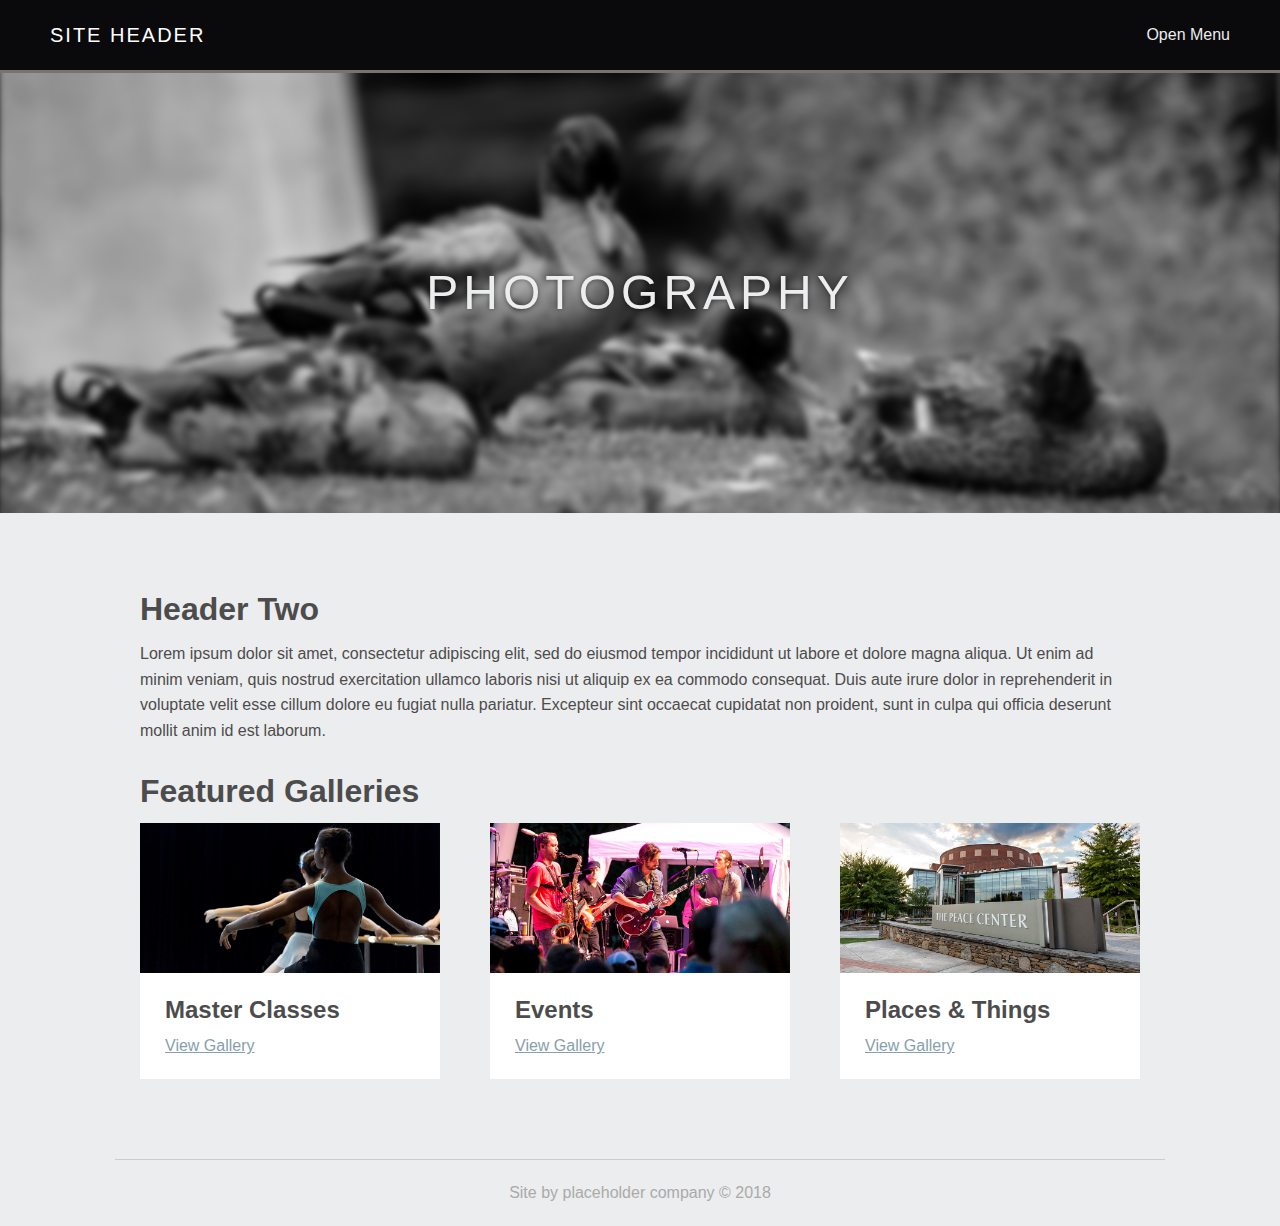
<file: index.html>
<!doctype html>
<html>
<head>
<meta charset="UTF-8">
<title>Concept</title>
	<!-- Global site tag (gtag.js) - Google Analytics -->
	<script async src="https://www.googletagmanager.com/gtag/js?id=UA-111632943-1"></script>
	<script>
	  window.dataLayer = window.dataLayer || [];
	  function gtag(){dataLayer.push(arguments);}
	  gtag('js', new Date());

	  gtag('config', 'UA-111632943-1');
	</script>
	<!-- Global site tag (gtag.js) - Google Analytics -->
	<script async src="https://www.googletagmanager.com/gtag/js?id=UA-111632943-1"></script>
	<script>
	  window.dataLayer = window.dataLayer || [];
	  function gtag(){dataLayer.push(arguments);}
	  gtag('js', new Date());

	  gtag('config', 'UA-111632943-1');
	</script>
	<meta name="viewport" content="width=device-width, initial-scale=1.0">
	<meta name="robots" content="noindex, nofollow">
	<link href="resources/style/style.css" type="text/css" rel="stylesheet">
	<link href="resources/style/unite-gallery.css" type="text/css" rel="stylesheet">
	<!--<link href="resources/sss/sss.css" type="text/css" rel="stylesheet">-->
	<script src ="resources/js/jquery-11.0.min.js"></script>
	<script src ="resources/js/unitegallery.js"></script>
	<script src ="resources/js/ug-theme-tiles.js"></script>
	<script src ="resources/sss/sss.js"></script>
	<script src ="resources/js/jquery.ready.js"></script>
</head>

<body>
	<header>
		<div class="flex between middle">
			<h1 class="title">Site Header</h1>
			<a href="#" class="toggle" style="position: relative; z-index: 25;">Open Menu</a>
		</div>
	</header>
	<nav class="mainMenu">
		<ul class="flex rowNoWrap center">
			<li class="top"><a href="index.html">Home</a></li>
			<li class="top"><a href="about.html">About</a></li>
			<li class="top hasSub"><a href="#">Portfolio</a>
				<ul class="subNav">
					<li class="sub"><a href="galleries/photo.html">Photography</a></li>
					<li class="sub"><a href="galleries/design.html">Design</a></li>
					<li class="sub"><a href="galleries/digital.html">Digital</a></li>
				</ul>					
			</li>
			<li class="top"><a href="contact.html">Contact</a></li>
		</ul>
	</nav>
	<div class="galleryHeader flex middle center rowWrap homepageHero" style="background: #000000;">
		<a href="galleries/photo.html" class="flex middle center rowWrap">
			<img alt="nothing" src="resources/images/galleries/nature/3Napping.jpg">
			<h1>Photography</h1>
		</a>
		<a href="galleries/design.html" class="flex middle center rowWrap">
			<img alt="nothing" src="resources/images/galleries/placesthings/pcextday.jpg">
			<h1>Design & Layout</h1>
		</a>
		<a href="galleries/digital.html" class="flex middle center rowWrap">
			<img alt="nothing" src="resources/images/galleries/placesthings/gendayext.jpg">
			<h1>Web & Email</h1>
		</a>
	</div>
	
	<div class="about content maxW" style="margin: 5rem auto 2rem;">
		<h2>Header Two</h2>
		<p>Lorem ipsum dolor sit amet, consectetur adipiscing elit, sed do eiusmod tempor incididunt ut labore et dolore magna aliqua. Ut enim ad minim veniam, quis nostrud exercitation ullamco laboris nisi ut aliquip ex ea commodo consequat. Duis aute irure dolor in reprehenderit in voluptate velit esse cillum dolore eu fugiat nulla pariatur. Excepteur sint occaecat cupidatat non proident, sunt in culpa qui officia deserunt mollit anim id est laborum.</p>
		
		<h2 style="margin: 0 0 1rem;">Featured Galleries</h2>
		<div class="flex between rowWrap maxW">
		<div class="card flex columnNoWrap third">
			<img alt="styleHolder" src="resources/images/galleries/masterclasscard.jpg">
			<div class="cardText">
				<h3>Master Classes</h3>
				<a href="galleries/photo/masterclasses.html">View Gallery</a>
			</div>
		</div>
		<div class="card flex columnNoWrap third">
			<img alt="styleHolder" src="resources/images/galleries/eventscard.jpg">
			<div class="cardText">
				<h3>Events</h3>
				<a href="galleries/photo/events.html">View Gallery</a>
			</div>
		</div>
		<div class="card flex columnNoWrap third">
			<img alt="styleHolder" src="resources/images/galleries/placescard.jpg">
			<div class="cardText">
				<h3>Places & Things</h3>
				<a href="galleries/photo/placesthings.html">View Gallery</a>
			</div>
		</div>
	</div>
		
	</div>
	<footer class="flex center middle maxW">
		<span>Site by placeholder company © 2018</span>
	</footer>
</body>
</html>
</file>
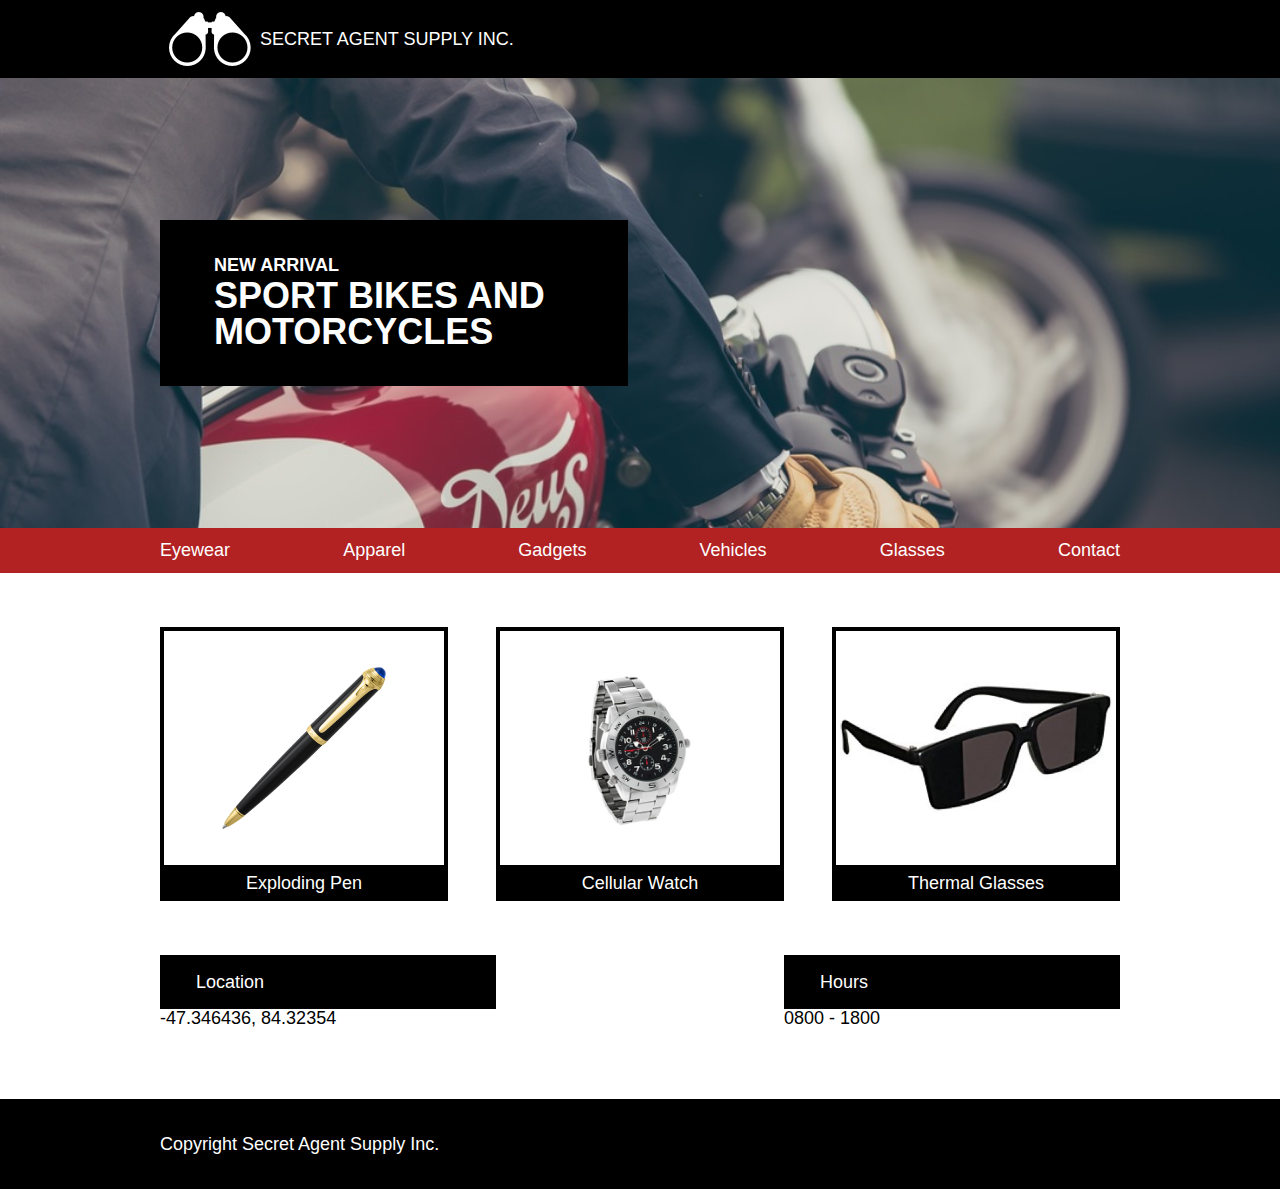
<file: galleries/digital/websites/SecretAgentSupply/index.html>
<!doctype html>
<html>
<head>
<meta charset="UTF-8">
<title>Secret Agent Supply Inc.</title>
<link href="resources/css/reset.css" type="text/css" rel="stylesheet">
<link href="resources/css/style.css" type="text/css" rel="stylesheet">
</head>
<body>
<!--HeaderSection-->
<div class="LogoBanner">
	<div class="Logo Container">
		<img alt="Secret Agent Supply Inc." src="resources/logo.png"><span>Secret Agent Supply Inc.</span>
	</div>
</div>
<div class="Hero">
	<div class="Container">
		 <div class="HeroBlock"><span>New Arrival</span><h2>Sport Bikes and Motorcycles</h2></div>
	</div>
</div>
<div class="Menu">
	<div class="Container">
		<a href="#">Eyewear</a>
		<a href="#">Apparel</a>
		<a href="#">Gadgets</a>
		<a href="#">Vehicles</a>
		<a href="#">Glasses</a>
		<a href="#">Contact</a>
		<a href="#" class="mobilelink">Menu</a>
	</div>
</div>
<!--ContentSection-->
<div class="Main">
	<div class="Container">
		<div class="Item">
			<div class="Image"><img alt="Exploding Pen" src="resources/pen.png"></div>
			<span class="Description">Exploding Pen</span>
		</div>
		<div class="Item">
			<div class="Image"><img alt="Cellular Watch" src="resources/watch.png"></div>
			<span class="Description">Cellular Watch</span>
		</div>
		<div class="Item">
			<div class="Image"><img alt="Thermal Glasses" src="resources/glasses.png"></div>
			<span class="Description">Thermal Glasses</span>
			</div>
		<div class="Info">
			<span class="Description">Location</span>
			<span>-47.346436, 84.32354</span>
		</div>
		<div class="Info">
			<span class="Description">Hours</span>
			<span>0800 - 1800</span>
		</div>
	</div>
</div>
<!--Footer-->
<div class="Footer">
	<div class="copyright Container">
		<span>Copyright Secret Agent Supply Inc.</span>
	</div>
</div>
</body>
</html>
</file>
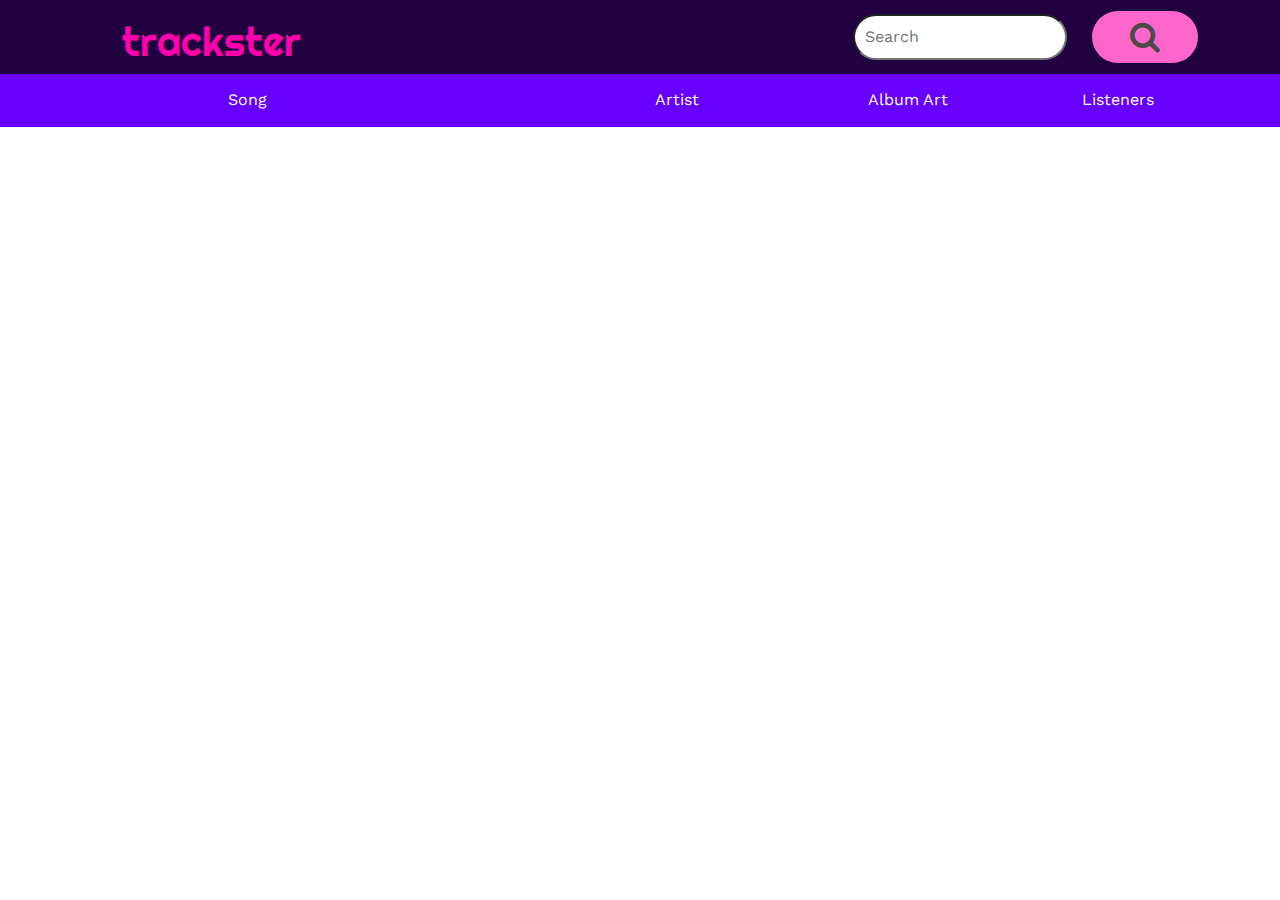
<file: galleries/digital/websites/trackster/index.html>
<!DOCTYPE html>
<html>
<head>
  <title>trackster1</title>
  <link rel="icon" href="favicon.png" type="image/x-icon">
  <link href="https://fonts.googleapis.com/css?family=Work+Sans:400,500,700" rel="stylesheet">
  <link href="https://fonts.googleapis.com/css?family=Righteous" rel="stylesheet">
  <link rel="stylesheet" type="text/css" href="./resources/css/reset.css">
  <link rel="stylesheet" type="text/css" href="https://maxcdn.bootstrapcdn.com/font-awesome/4.7.0/css/font-awesome.min.css">
  <link href="https://maxcdn.bootstrapcdn.com/bootstrap/3.3.7/css/bootstrap.min.css" rel="stylesheet" integrity="sha384-BVYiiSIFeK1dGmJRAkycuHAHRg32OmUcww7on3RYdg4Va+PmSTsz/K68vbdEjh4u" crossorigin="anonymous">
  <link rel="stylesheet" type="text/css" href="./resources/css/style.css">
  <script src="https://code.jquery.com/jquery-3.1.1.min.js"
          integrity="sha256-hVVnYaiADRTO2PzUGmuLJr8BLUSjGIZsDYGmIJLv2b8="
          crossorigin="anonymous"></script>
  <script type="text/javascript" src="./resources/js/trackster.js"></script>
  <script type="text/javascript" src="./resources/js/numeral.js"></script>
  <script type="text/javascript" src="./resources/js/tests.js"></script>
</head>
<body>
	<header>
		<div class="container-fluid">
			<div class="row header">
				<h1 class="col-xs-7 col-xs-offset-1">trackster</h1>
				<input class="col-xs-2" id="search-input" placeholder="Search">
				<i class="fa fa-search fa-2x col-xs-1" id="search-button"></i>
			</div>
			<div class="row attributes">
				<div class="col-xs-4 col-xs-offset-2 attribute">Song</div>
				<div class="col-xs-2 attribute">Artist</div>
				<div class="col-xs-2 attribute">Album Art</div>
				<div class="col-xs-2 attribute">Listeners</div>
			</div>
		</div>
		<div class="container-fluid" id="track-list">
		</div>
	</header>
</body>
</html>
</file>
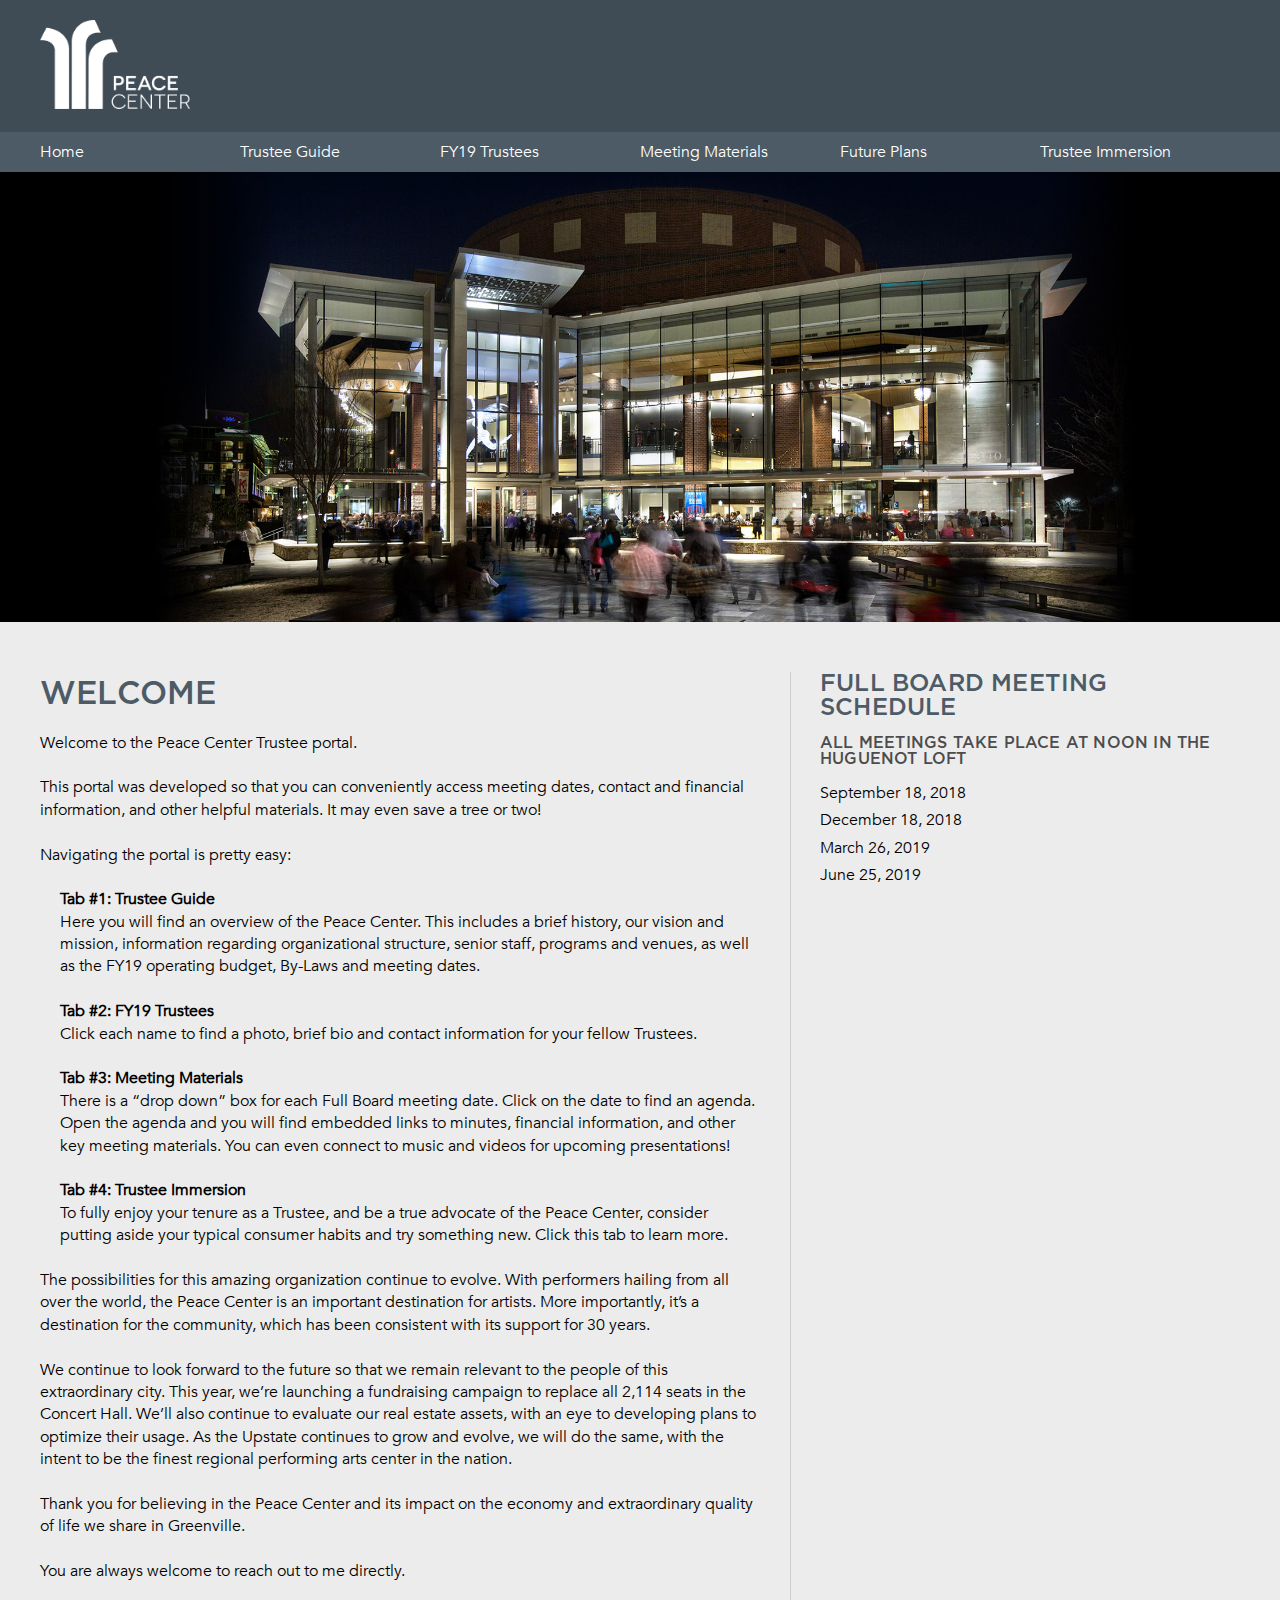
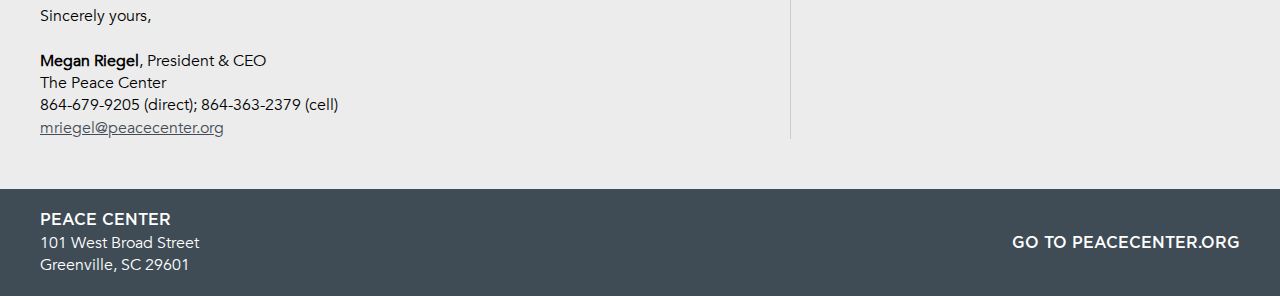
<file: galleries/digital/websites/trustee/index.html>
<!doctype html>
<html>
<head>
<meta charset="UTF-8">
<title>Board Portal</title>
	<meta name="viewport" content="width=device-width, initial-scale=1.0"/>
	<meta name="robots" content="noindex, nofollow"/>
	<link href="resources/images/favicon.png" rel="shortcut icon">
	<link rel="stylesheet" href="resources/css/newstyle.css" type="text/css"/>
	<script src="https://code.jquery.com/jquery-3.2.1.min.js" integrity="sha256-hwg4gsxgFZhOsEEamdOYGBf13FyQuiTwlAQgxVSNgt4=" crossorigin="anonymous"></script>
	<script src="resources/js/ready.js" type="text/javascript"></script>
</head>
<body>
<!--Header-->
	<header>
		<div class="container">
			<a href="https://www.peacecenter.org/"><img class="headerlogo" alt="Peace Center Logo" src="resources/images/pclogo.png"/></a>
		</div>
	</header>
<!--MobileToggle-->
	<div class="mobiletoggle">Menu</div>
<!--Menu-->
	<nav class="menu">
		<div class="container">
			<ul>
				<li class="top child listener"><a href="index.html">Home</a>
					<ul class="dropdown hidden listener">
						<li class="sub"><a href="http://peaceportal.net/executive">Executive Committee</a></li>
						<li class="sub"><a href="http://peaceportal.net/investment">Investment Committee</a></li>
						<li class="sub"><a href="http://peaceportal.net/finance">Finance Committee</a></li>
					</ul>
				</li>
				<li class="top"><a href="guide.html">Trustee Guide</a></li>
				<li class="top"><a href="trustees.html">FY19 Trustees</a></li>
				<li class="top child listener">Meeting Materials
					<ul class="dropdown hidden listener">
						<li class="sub"><a href="sept.html">September 18, 2018</a></li>
						<li class="sub"><a href="dec.html">December 18, 2018</a></li>
						<li class="sub"><a href="mar.html">March 26, 2019</a></li>
						<li class="sub"><a href="june.html">June 25, 2019</a></li>
					</ul>
				</li>
				<li class="top child listener">Future Plans
					<ul class="dropdown hidden listener">
						<li class="sub"><a href="thewyche.html">The Wyche</a></li>
					</ul>
				</li>
				<li class="top child listener">Trustee Immersion
					<ul class="dropdown hidden listener">
						<li class="sub"><a href="https://www.peacecenter.org/giving-support/peacekeepers">Make a Personal Contribution</a></li>
						<li class="sub"><a href="https://tickets.peacecenter.org/Online/article/18-SeatCampaign">Name a Seat in the Concert Hall</a></li>
						<li class="sub"><a href="https://www.peacecenter.org/giving-support/corporatesponsors">Become a Corporate Sponsor</a></li>
						<li class="sub"><a href="https://tickets.peacecenter.org/Online/article/19-BW-Season">2018-2019 Broadway Season</a></li>
						<li class="sub"><a href="https://www.peacecenter.org/events/shows-tickets">Purchase tickets</a></li>
						<li class="sub"><a href="https://tickets.peacecenter.org/Online/article/SingleNight-PeaceTalk">Join us for a Peace Talk</a></li>
						<li class="sub"><a href="https://tickets.peacecenter.org/Online/article/SingleNight-MasterClass">Observe a Master Class</a></li>
						<li class="sub"><a href="https://peacecenter.production.carbonhouse.com/community-engagement/pop">See a school show</a></li>
						<li class="sub"><a href="https://peacecenter.production.carbonhouse.com/community-engagement/peacevoices">Enjoy a Poetic Conversation</a></li>
						<li class="sub"><a href="https://peacecenter.production.carbonhouse.com/community-engagement/peacevoices">Take a poetry writing workshop</a></li>
						<li class="sub"><a href="https://peacecenter.production.carbonhouse.com/host-your-event">Rent a venue for a special party or corporate gathering</a></li>
					</ul>
				</li>
			</ul>
		</div>
	</nav>
<!--Content-->
	<div class="content">
		<div class="fullw">
			<img alt="Peace Center at Night" src="resources/images/boardhero.jpg"/>
		</div>
		<div class="main container">
			<div class="left column" style="line-height: 1.4;">
				<h1>Welcome</h1>
				<p>Welcome to the Peace Center Trustee portal.<br /><br />
 
					This portal was developed so that you can conveniently access meeting dates, contact and financial information, and other helpful materials.  It may even save a tree or two!<br /><br />

					Navigating the portal is pretty easy:<br /><br />

					<div style="margin-left: 20px;"><b>Tab #1:  Trustee Guide</b><br />
					Here you will find an overview of the Peace Center.  This includes a brief history, our vision and mission, information regarding organizational structure, senior staff, programs and venues, as well as the FY19 operating budget, By-Laws and meeting dates.<br /><br />

					<b>Tab #2:  FY19 Trustees</b><br />
					Click each name to find a photo, brief bio and contact information for your fellow Trustees.<br /><br />

					<b>Tab #3:  Meeting Materials</b><br />
					There is a “drop down” box for each Full Board meeting date.  Click on the date to find an agenda.  Open the agenda and you will find embedded links to minutes, financial information, and other key meeting materials.  You can even connect to music and videos for upcoming presentations!<br /><br />

					<b>Tab #4:  Trustee Immersion</b><br />
					To fully enjoy your tenure as a Trustee, and be a true advocate of the Peace Center, consider putting aside your typical consumer habits and try something new.  Click this tab to learn more.<br /><br /></div>


					The possibilities for this amazing organization continue to evolve.  With performers hailing from all over the world, the Peace Center is an important destination for artists.  More importantly, it’s a destination for the community, which has been consistent with its support for 30 years.<br /><br />

					We continue to look forward to the future so that we remain relevant to the people of this extraordinary city.  This year, we’re launching a fundraising campaign to replace all 2,114 seats in the Concert Hall.  We’ll also continue to evaluate our real estate assets, with an eye to developing plans to optimize their usage.  As the Upstate continues to grow and evolve, we will do the same, with the intent to be the finest regional performing arts center in the nation.<br /><br />

					Thank you for believing in the Peace Center and its impact on the economy and extraordinary quality of life we share in Greenville.<br /><br />

					You are always welcome to reach out to me directly.<br /><br />

					Sincerely yours,<br /><br />

					<b>Megan Riegel<span style="font-weight: 400;">, President & CEO</span></b>
					The Peace Center<br />
					864-679-9205 (direct); 864-363-2379 (cell)<br />
					<a href="mailto:mriegel@peacecenter.org">mriegel@peacecenter.org</a></p>
			</div>
			<div class="divider"></div>
			<div class="right column">
				<h2>Full Board Meeting Schedule</h2>
				<h6>All meetings take place at noon in the Huguenot Loft</h6>
				<p class="date">September 18, 2018</p>
				<p class="date">December 18, 2018</p>
				<p class="date">March 26, 2019</p>
				<p class="date">June 25, 2019</p>
			</div>
		</div>
	</div>
<!--Footer-->
	<footer>
		<div class="container">
			<p class="left">
				<span class="venue">Peace Center</span>
				<span class="address">101 West Broad Street<br />
				Greenville, SC 29601</span>
			</p>
			<a class="venue footerlink" href="http://www.peacecenter.org">Go to peacecenter.org</a>
		</div>
	</footer>
</body>
</html>
</file>
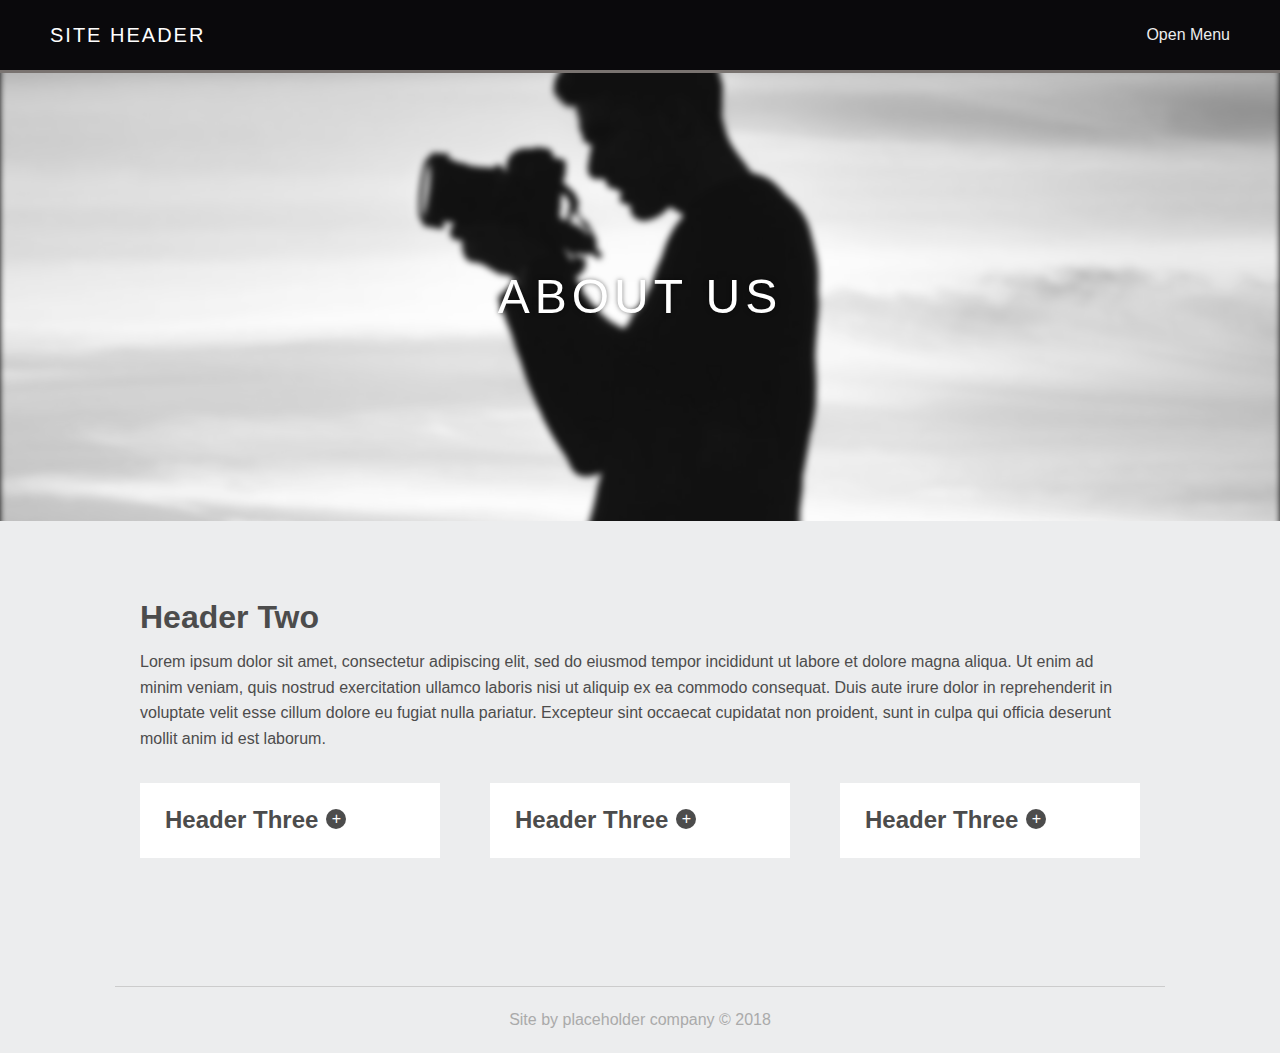
<file: about.html>
<!doctype html>
<html>
<head>
<meta charset="UTF-8">
<title>Concept</title>
	<!-- Global site tag (gtag.js) - Google Analytics -->
	<script async src="https://www.googletagmanager.com/gtag/js?id=UA-111632943-1"></script>
	<script>
	  window.dataLayer = window.dataLayer || [];
	  function gtag(){dataLayer.push(arguments);}
	  gtag('js', new Date());

	  gtag('config', 'UA-111632943-1');
	</script>
	<!-- Global site tag (gtag.js) - Google Analytics -->
	<script async src="https://www.googletagmanager.com/gtag/js?id=UA-111632943-1"></script>
	<script>
	  window.dataLayer = window.dataLayer || [];
	  function gtag(){dataLayer.push(arguments);}
	  gtag('js', new Date());

	  gtag('config', 'UA-111632943-1');
	</script>
	<meta name="viewport" content="width=device-width, initial-scale=1.0">
	<meta name="robots" content="noindex, nofollow">
	<link href="resources/style/style.css" type="text/css" rel="stylesheet">
	<link href="resources/style/unite-gallery.css" type="text/css" rel="stylesheet">
	<script src ="resources/js/jquery-11.0.min.js"></script>
	<script src ="resources/js/unitegallery.js"></script>
	<script src ="resources/js/ug-theme-tiles.js"></script>
	<script src ="resources/js/jquery.ready.js"></script>
</head>

<body>
	<header>
		<div class="flex between middle">
			<h1 class="title">Site Header</h1>
			<a href="#" class="toggle" style="position: relative; z-index: 25;">Open Menu</a>
		</div>
	</header>
	<nav class="mainMenu">
		<ul class="flex rowNoWrap center">
			<li class="top"><a href="index.html">Home</a></li>
			<li class="top"><a href="about.html">About</a></li>
			<li class="top hasSub"><a href="#">Portfolio</a>
				<ul class="subNav">
					<li class="sub"><a href="galleries/photo.html">Photography</a></li>
					<li class="sub"><a href="galleries/design.html">Design</a></li>
					<li class="sub"><a href="galleries/digital.html">Digital</a></li>
				</ul>					
			</li>
			<li class="top"><a href="contact.html">Contact</a></li>
		</ul>
	</nav>
	
	<div class="galleryHeader flex middle center rowWrap" style="background: #000000;">
		<img alt="nothing" src="stock/aboutstock-wide.jpg">
		<h1>About Us</h1><br>
		<!--<h1 class="subTitle">subtitle</h1>-->
	</div>
	
	<div class="about content maxW about">
		<h2>Header Two</h2>
		<p>Lorem ipsum dolor sit amet, consectetur adipiscing elit, sed do eiusmod tempor incididunt ut labore et dolore magna aliqua. Ut enim ad minim veniam, quis nostrud exercitation ullamco laboris nisi ut aliquip ex ea commodo consequat. Duis aute irure dolor in reprehenderit in voluptate velit esse cillum dolore eu fugiat nulla pariatur. Excepteur sint occaecat cupidatat non proident, sunt in culpa qui officia deserunt mollit anim id est laborum.</p>
		
		<div class="flex between rowWrap" style="align-content: flex-start; align-items: flex-start;">
			<div class="card flex columnNoWrap third">
				<div class="cardText cardToggle">
					<h3 style="display: inline-block;">Header Three</h3><span class="expandIcon cardToggle middle center">+</span>
					<p style="display: none;">Lorem ipsum dolor sit amet, consectetur adipiscing elit, sed do eiusmod tempor incididunt ut labore et dolore magna aliqua.</p>
				</div>
			</div>
			<div class="card flex columnNoWrap third">
				<div class="cardText cardToggle">
					<h3 style="display: inline-block;">Header Three</h3><span class="expandIcon cardToggle middle center">+</span>
					<p style="display: none;">Lorem ipsum dolor sit amet, consectetur adipiscing elit, sed do eiusmod tempor incididunt ut labore et dolore magna aliqua.</p>
				</div>
			</div>
			<div class="card flex columnNoWrap third">
				<div class="cardText cardToggle">
					<h3 style="display: inline-block;">Header Three</h3><span class="expandIcon cardToggle middle center">+</span>
					<p style="display: none;">Lorem ipsum dolor sit amet, consectetur adipiscing elit, sed do eiusmod tempor incididunt ut labore et dolore magna aliqua.</p>
				</div>
			</div>
		</div>
		
		
		
	</div>
	<footer class="flex center middle maxW">
		<span>Site by placeholder company © 2018</span>
	</footer>
</body>
</html>
</file>
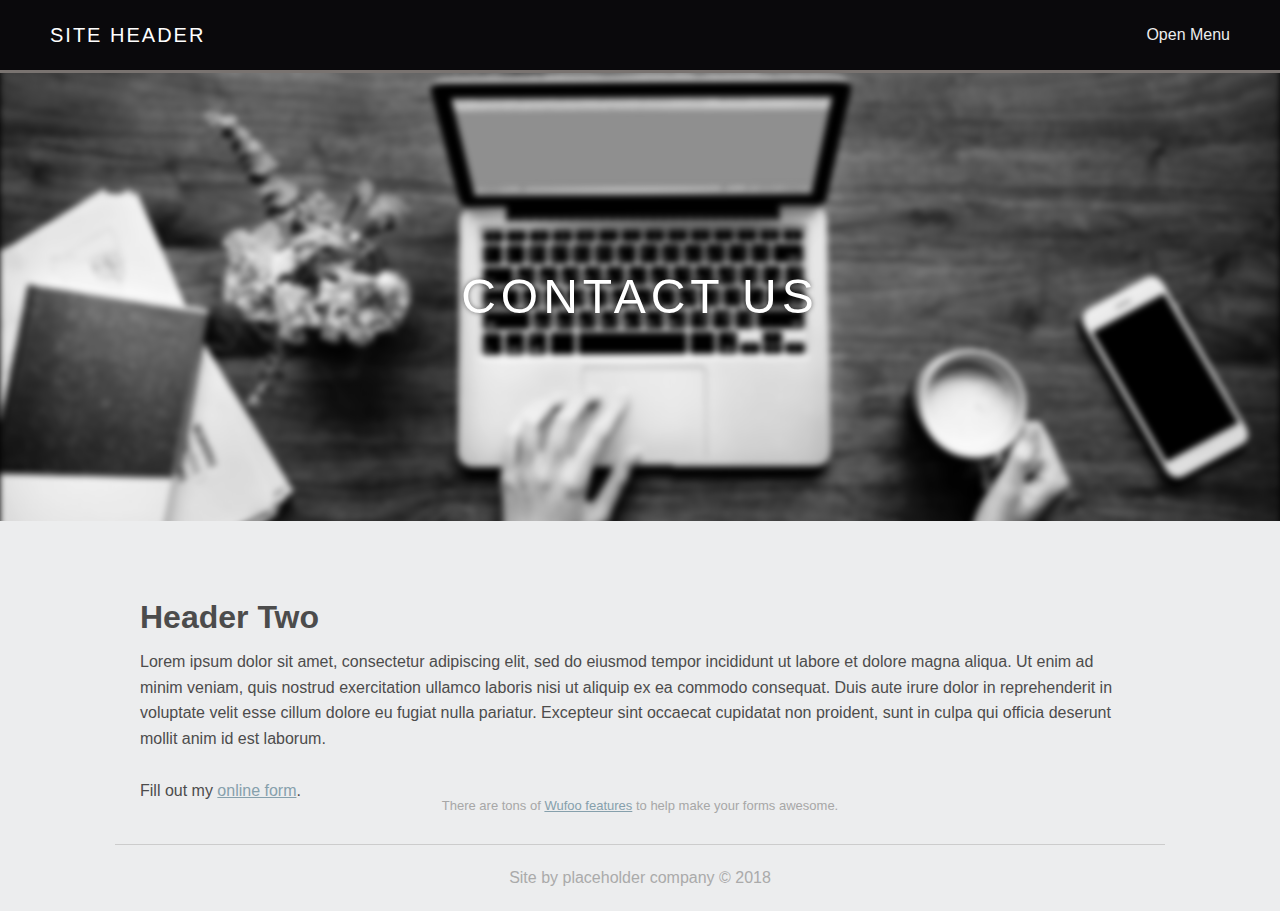
<file: contact.html>
<!doctype html>
<html>
<head>
<meta charset="UTF-8">
<title>Concept</title>
	<!-- Global site tag (gtag.js) - Google Analytics -->
	<script async src="https://www.googletagmanager.com/gtag/js?id=UA-111632943-1"></script>
	<script>
	  window.dataLayer = window.dataLayer || [];
	  function gtag(){dataLayer.push(arguments);}
	  gtag('js', new Date());

	  gtag('config', 'UA-111632943-1');
	</script>
	<!-- Global site tag (gtag.js) - Google Analytics -->
	<script async src="https://www.googletagmanager.com/gtag/js?id=UA-111632943-1"></script>
	<script>
	  window.dataLayer = window.dataLayer || [];
	  function gtag(){dataLayer.push(arguments);}
	  gtag('js', new Date());

	  gtag('config', 'UA-111632943-1');
	</script>
	<meta name="viewport" content="width=device-width, initial-scale=1.0">
	<meta name="robots" content="noindex, nofollow">
	<link href="resources/style/style.css" type="text/css" rel="stylesheet">
	<link href="resources/style/unite-gallery.css" type="text/css" rel="stylesheet">
	<script src ="resources/js/jquery-11.0.min.js"></script>
	<script src ="resources/js/unitegallery.js"></script>
	<script src ="resources/js/ug-theme-tiles.js"></script>
	<script src ="resources/js/jquery.ready.js"></script>
</head>

<body>
	<header>
		<div class="flex between middle">
			<h1 class="title">Site Header</h1>
			<a href="#" class="toggle" style="position: relative; z-index: 25;">Open Menu</a>
		</div>
	</header>
	<nav class="mainMenu">
		<ul class="flex rowNoWrap center">
			<li class="top"><a href="index.html">Home</a></li>
			<li class="top"><a href="about.html">About</a></li>
			<li class="top hasSub"><a href="#">Portfolio</a>
				<ul class="subNav">
					<li class="sub"><a href="galleries/photo.html">Photography</a></li>
					<li class="sub"><a href="galleries/design.html">Design</a></li>
					<li class="sub"><a href="galleries/digital.html">Digital</a></li>
				</ul>					
			</li>
			<li class="top"><a href="contact.html">Contact</a></li>
		</ul>
	</nav>
	<div class="galleryHeader flex middle center rowWrap" style="background: #000000;">
		<img alt="nothing" src="stock/computerstock2-wide.jpg">
		<h1>Contact Us</h1><br>
		<!--<h1 class="subTitle">subtitle</h1>-->
	</div>
	
	<div class="about content maxW" style="margin: 5rem auto 2rem;">
		<h2>Header Two</h2>
		<p>Lorem ipsum dolor sit amet, consectetur adipiscing elit, sed do eiusmod tempor incididunt ut labore et dolore magna aliqua. Ut enim ad minim veniam, quis nostrud exercitation ullamco laboris nisi ut aliquip ex ea commodo consequat. Duis aute irure dolor in reprehenderit in voluptate velit esse cillum dolore eu fugiat nulla pariatur. Excepteur sint occaecat cupidatat non proident, sunt in culpa qui officia deserunt mollit anim id est laborum.</p>
		
		<div id="wufoo-z19gasv606jxo45">
			Fill out my <a href="https://jdwilliams1991.wufoo.com/forms/z19gasv606jxo45">online form</a>.
			</div>
		<div id="wuf-adv" style="font-family:inherit;font-size: small;color:#a7a7a7;text-align:center;display:block;">There are tons of <a href="http://www.wufoo.com/features/">Wufoo features</a> to help make your forms awesome.</div>
		<script type="text/javascript">var z19gasv606jxo45;(function(d, t) {
		var s = d.createElement(t), options = {
		'userName':'jdwilliams1991',
		'formHash':'z19gasv606jxo45',
		'autoResize':true,
		'height':'497',
		'async':true,
		'host':'wufoo.com',
		'header':'hide',
		'ssl':true};
		s.src = ('https:' == d.location.protocol ? 'https://' : 'http://') + 'www.wufoo.com/scripts/embed/form.js';
		s.onload = s.onreadystatechange = function() {
		var rs = this.readyState; if (rs) if (rs != 'complete') if (rs != 'loaded') return;
		try { z19gasv606jxo45 = new WufooForm();z19gasv606jxo45.initialize(options);z19gasv606jxo45.display(); } catch (e) {}};
		var scr = d.getElementsByTagName(t)[0], par = scr.parentNode; par.insertBefore(s, scr);
		})(document, 'script');</script>
		
	</div>
	<footer class="flex center middle maxW">
		<span>Site by placeholder company © 2018</span>
	</footer>
</body>
</html>
</file>
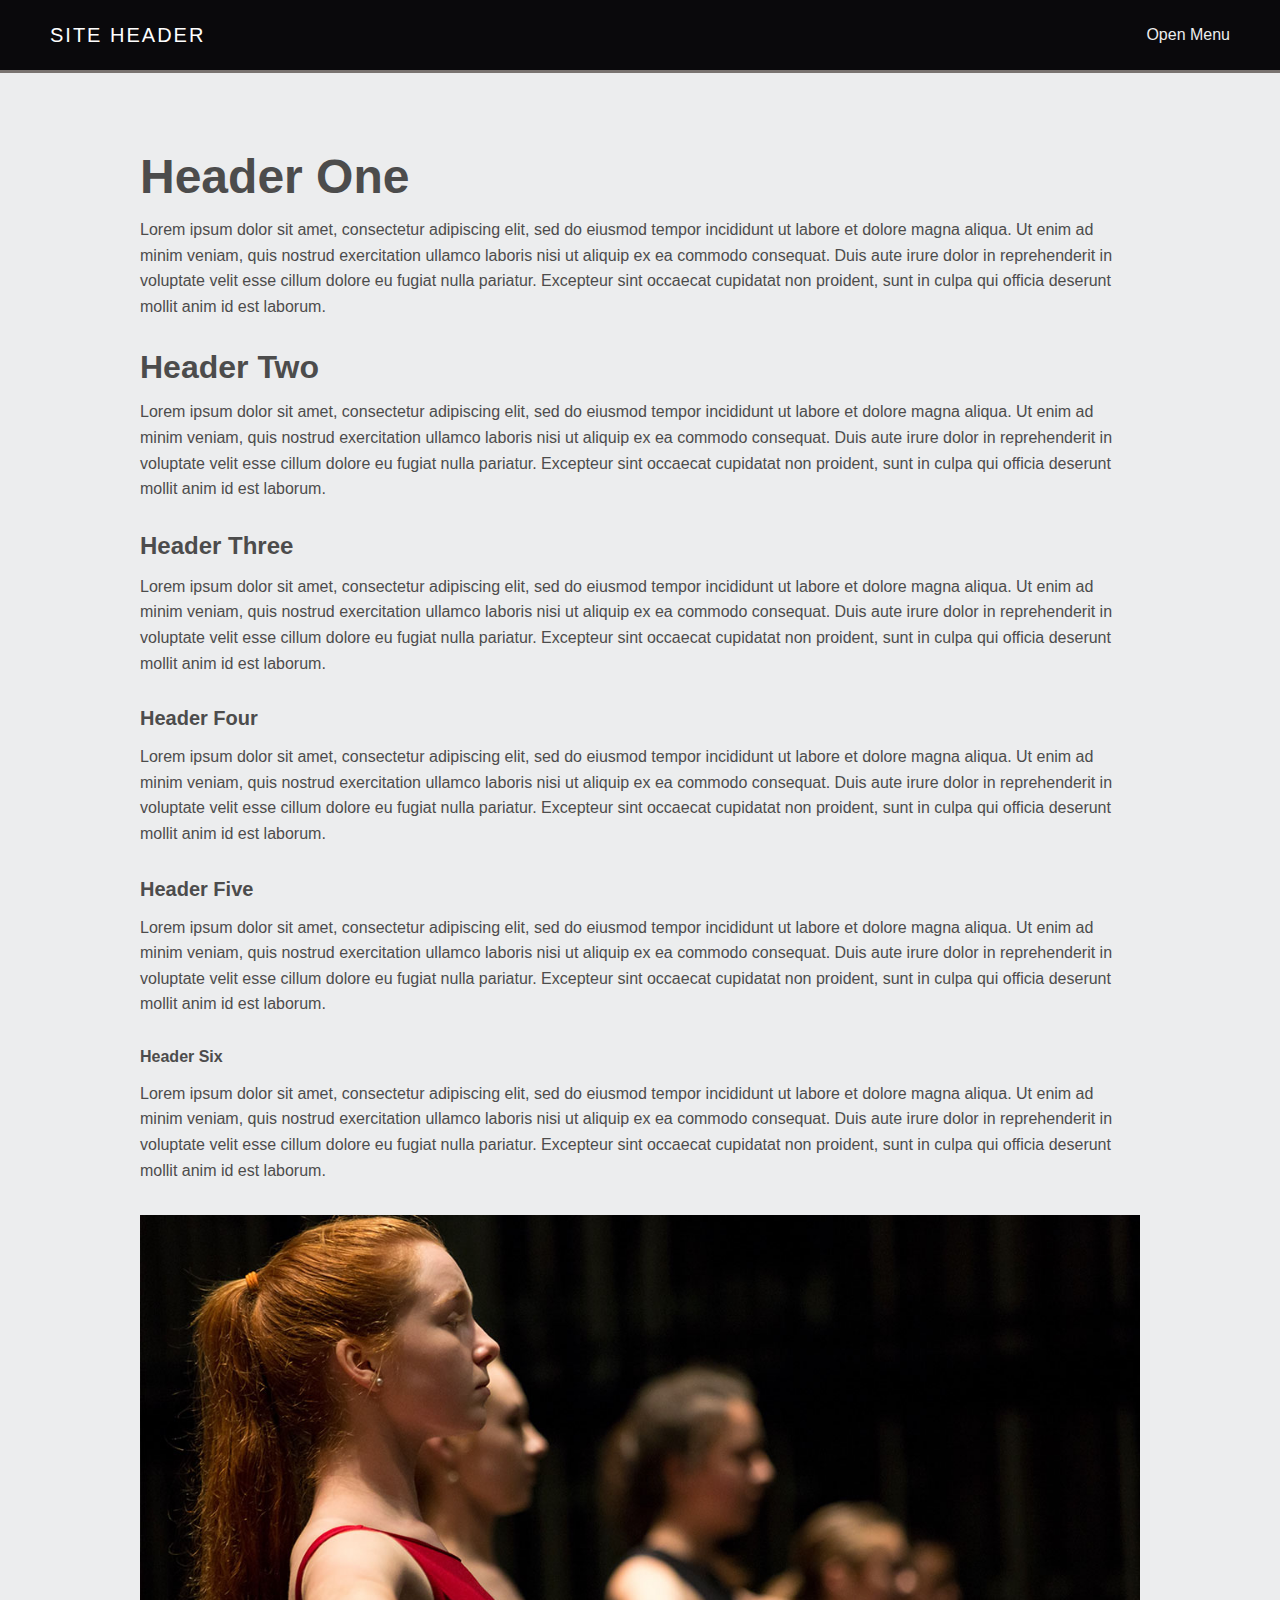
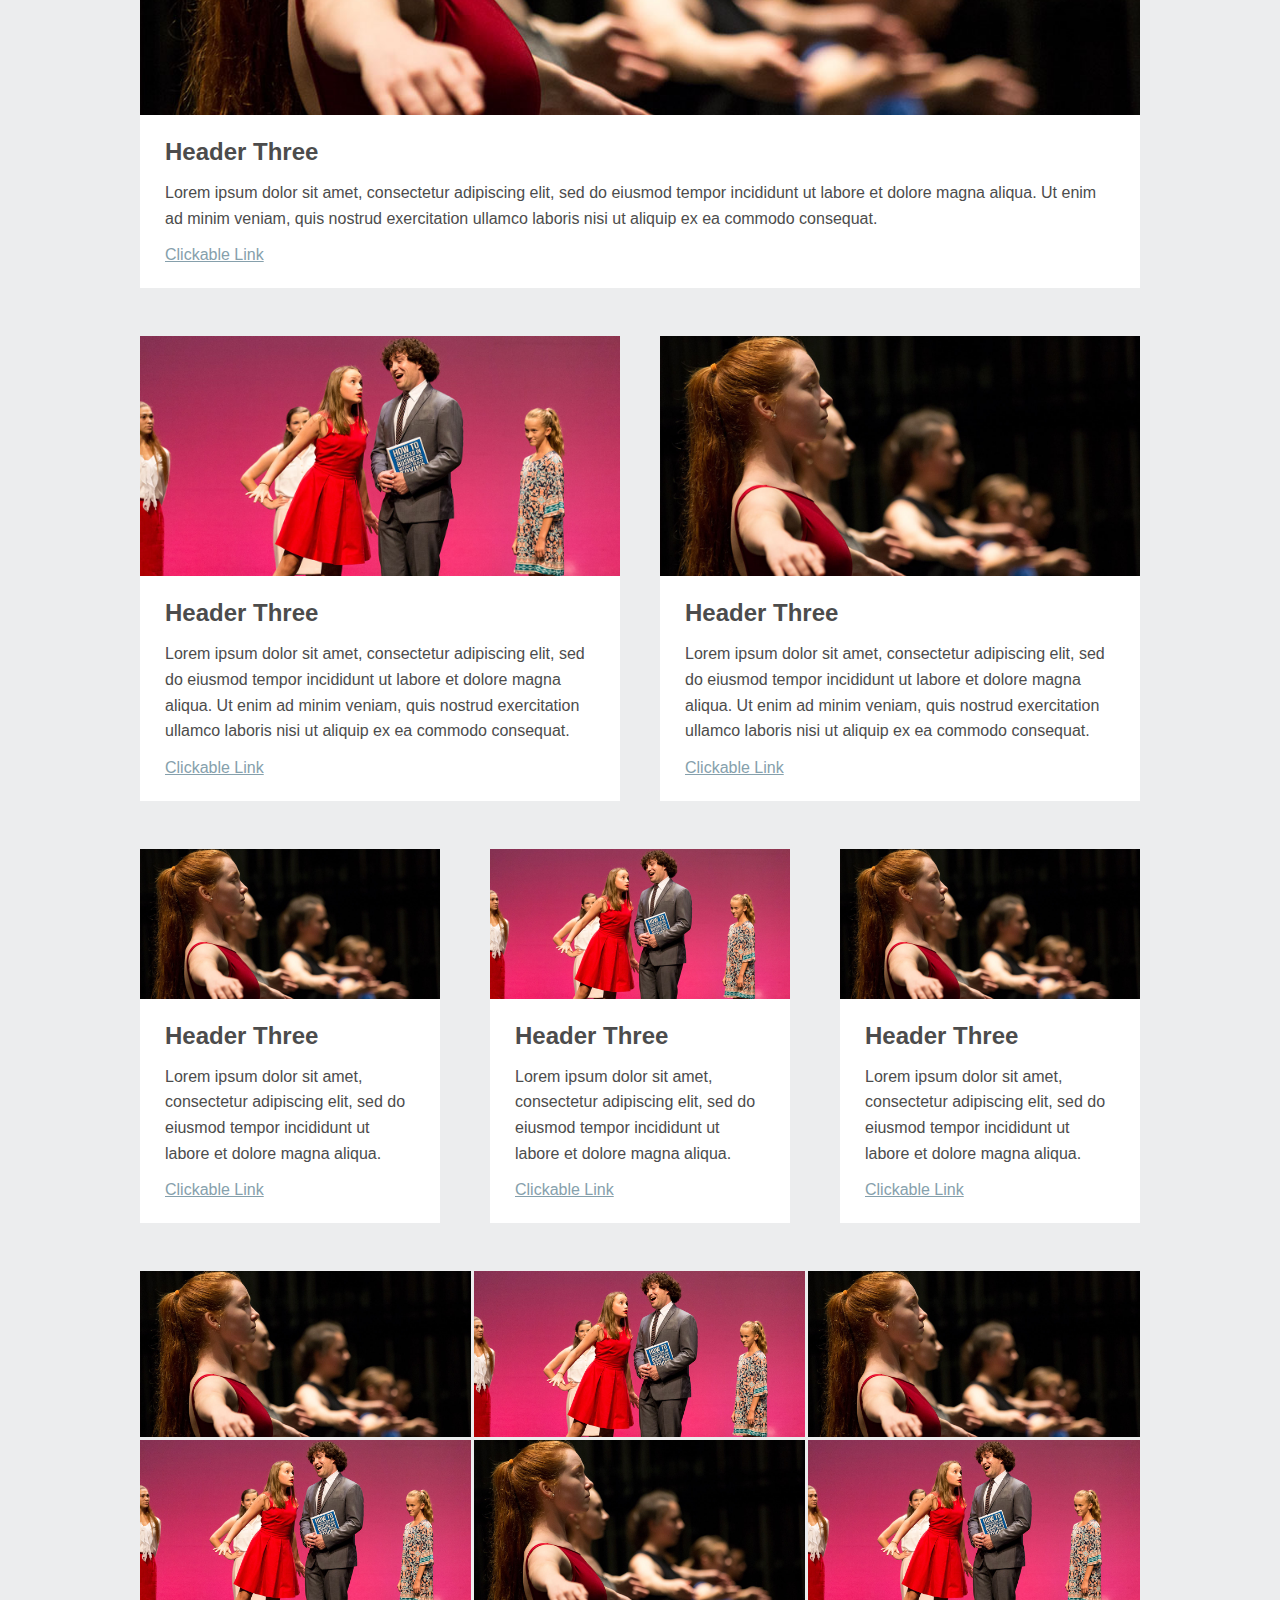
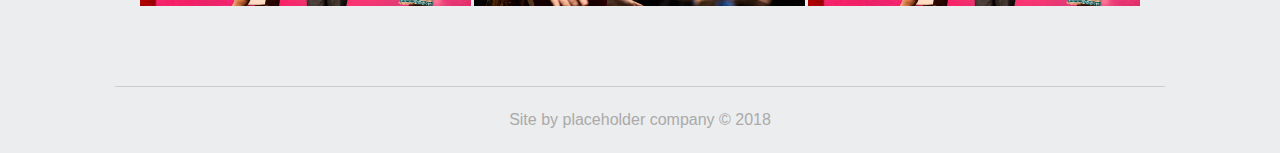
<file: styles.html>
<!doctype html>
<html>
<head>
<meta charset="UTF-8">
<title>Concept</title>
	<!-- Global site tag (gtag.js) - Google Analytics -->
	<script async src="https://www.googletagmanager.com/gtag/js?id=UA-111632943-1"></script>
	<script>
	  window.dataLayer = window.dataLayer || [];
	  function gtag(){dataLayer.push(arguments);}
	  gtag('js', new Date());

	  gtag('config', 'UA-111632943-1');
	</script>
	<!-- Global site tag (gtag.js) - Google Analytics -->
	<script async src="https://www.googletagmanager.com/gtag/js?id=UA-111632943-1"></script>
	<script>
	  window.dataLayer = window.dataLayer || [];
	  function gtag(){dataLayer.push(arguments);}
	  gtag('js', new Date());

	  gtag('config', 'UA-111632943-1');
	</script>
	<meta name="viewport" content="width=device-width, initial-scale=1.0">
	<meta name="robots" content="noindex, nofollow">
	<link href="resources/style/style.css" type="text/css" rel="stylesheet">
	<link href="resources/style/unite-gallery.css" type="text/css" rel="stylesheet">
	<script src ="resources/js/jquery-11.0.min.js"></script>
	<script src ="resources/js/unitegallery.js"></script>
	<script src ="resources/js/ug-theme-tiles.js"></script>
	<script src ="resources/js/jquery.ready.js"></script>
</head>

<body>
	<header>
		<div class="flex between middle">
			<h1 class="title">Site Header</h1>
			<a href="#" class="toggle" style="position: relative; z-index: 25;">Open Menu</a>
		</div>
	</header>
	<nav class="mainMenu">
		<ul class="flex rowNoWrap center">
			<li class="top"><a href="index.html">Home</a></li>
			<li class="top"><a href="about.html">About</a></li>
			<li class="top hasSub"><a href="#">Portfolio</a>
				<ul class="subNav">
					<li class="sub"><a href="galleries/photo.html">Photography</a></li>
					<li class="sub"><a href="galleries/design.html">Design</a></li>
					<li class="sub"><a href="galleries/digital.html">Digital</a></li>
				</ul>					
			</li>
			<li class="top"><a href="contact.html">Contact</a></li>
		</ul>
	</nav>
	<div class="content maxW">
		<h1>Header One</h1>
		<p>Lorem ipsum dolor sit amet, consectetur adipiscing elit, sed do eiusmod tempor incididunt ut labore et dolore magna aliqua. Ut enim ad minim veniam, quis nostrud exercitation ullamco laboris nisi ut aliquip ex ea commodo consequat. Duis aute irure dolor in reprehenderit in voluptate velit esse cillum dolore eu fugiat nulla pariatur. Excepteur sint occaecat cupidatat non proident, sunt in culpa qui officia deserunt mollit anim id est laborum.</p>
		<h2>Header Two</h2>
		<p>Lorem ipsum dolor sit amet, consectetur adipiscing elit, sed do eiusmod tempor incididunt ut labore et dolore magna aliqua. Ut enim ad minim veniam, quis nostrud exercitation ullamco laboris nisi ut aliquip ex ea commodo consequat. Duis aute irure dolor in reprehenderit in voluptate velit esse cillum dolore eu fugiat nulla pariatur. Excepteur sint occaecat cupidatat non proident, sunt in culpa qui officia deserunt mollit anim id est laborum.</p>
		<h3>Header Three</h3>
		<p>Lorem ipsum dolor sit amet, consectetur adipiscing elit, sed do eiusmod tempor incididunt ut labore et dolore magna aliqua. Ut enim ad minim veniam, quis nostrud exercitation ullamco laboris nisi ut aliquip ex ea commodo consequat. Duis aute irure dolor in reprehenderit in voluptate velit esse cillum dolore eu fugiat nulla pariatur. Excepteur sint occaecat cupidatat non proident, sunt in culpa qui officia deserunt mollit anim id est laborum.</p>
		<h4>Header Four</h4>
		<p>Lorem ipsum dolor sit amet, consectetur adipiscing elit, sed do eiusmod tempor incididunt ut labore et dolore magna aliqua. Ut enim ad minim veniam, quis nostrud exercitation ullamco laboris nisi ut aliquip ex ea commodo consequat. Duis aute irure dolor in reprehenderit in voluptate velit esse cillum dolore eu fugiat nulla pariatur. Excepteur sint occaecat cupidatat non proident, sunt in culpa qui officia deserunt mollit anim id est laborum.</p>
		<h5>Header Five</h5>
		<p>Lorem ipsum dolor sit amet, consectetur adipiscing elit, sed do eiusmod tempor incididunt ut labore et dolore magna aliqua. Ut enim ad minim veniam, quis nostrud exercitation ullamco laboris nisi ut aliquip ex ea commodo consequat. Duis aute irure dolor in reprehenderit in voluptate velit esse cillum dolore eu fugiat nulla pariatur. Excepteur sint occaecat cupidatat non proident, sunt in culpa qui officia deserunt mollit anim id est laborum.</p>
		<h6>Header Six</h6>
		<p>Lorem ipsum dolor sit amet, consectetur adipiscing elit, sed do eiusmod tempor incididunt ut labore et dolore magna aliqua. Ut enim ad minim veniam, quis nostrud exercitation ullamco laboris nisi ut aliquip ex ea commodo consequat. Duis aute irure dolor in reprehenderit in voluptate velit esse cillum dolore eu fugiat nulla pariatur. Excepteur sint occaecat cupidatat non proident, sunt in culpa qui officia deserunt mollit anim id est laborum.</p>
		
		<div class="flex between rowWrap">
			<div class="card flex columnNoWrap">
				<img alt="styleHolder" src="resources/images/cardph1.jpg">
				<div class="cardText">
					<h3>Header Three</h3>
					<p>Lorem ipsum dolor sit amet, consectetur adipiscing elit, sed do eiusmod tempor incididunt ut labore et dolore magna aliqua. Ut enim ad minim veniam, quis nostrud exercitation ullamco laboris nisi ut aliquip ex ea commodo consequat.</p>
					<a href="#">Clickable Link</a>
				</div>
			</div>
			<div class="card flex columnNoWrap half">
				<img alt="styleHolder" src="resources/images/cardph2.jpg">
				<div class="cardText">
					<h3>Header Three</h3>
					<p>Lorem ipsum dolor sit amet, consectetur adipiscing elit, sed do eiusmod tempor incididunt ut labore et dolore magna aliqua. Ut enim ad minim veniam, quis nostrud exercitation ullamco laboris nisi ut aliquip ex ea commodo consequat.</p>
					<a href="#">Clickable Link</a>
				</div>
			</div>
			<div class="card flex columnNoWrap half">
				<img alt="styleHolder" src="resources/images/cardph1.jpg">
				<div class="cardText">
					<h3>Header Three</h3>
					<p>Lorem ipsum dolor sit amet, consectetur adipiscing elit, sed do eiusmod tempor incididunt ut labore et dolore magna aliqua. Ut enim ad minim veniam, quis nostrud exercitation ullamco laboris nisi ut aliquip ex ea commodo consequat.</p>
					<a href="#">Clickable Link</a>
				</div>
			</div>
			<div class="card flex columnNoWrap third">
				<img alt="styleHolder" src="resources/images/cardph1.jpg">
				<div class="cardText">
					<h3>Header Three</h3>
					<p>Lorem ipsum dolor sit amet, consectetur adipiscing elit, sed do eiusmod tempor incididunt ut labore et dolore magna aliqua.</p>
					<a href="#">Clickable Link</a>
				</div>
			</div>
			<div class="card flex columnNoWrap third">
				<img alt="styleHolder" src="resources/images/cardph2.jpg">
				<div class="cardText">
					<h3>Header Three</h3>
					<p>Lorem ipsum dolor sit amet, consectetur adipiscing elit, sed do eiusmod tempor incididunt ut labore et dolore magna aliqua.</p>
					<a href="#">Clickable Link</a>
				</div>
			</div>
			<div class="card flex columnNoWrap third">
				<img alt="styleHolder" src="resources/images/cardph1.jpg">
				<div class="cardText">
					<h3>Header Three</h3>
					<p>Lorem ipsum dolor sit amet, consectetur adipiscing elit, sed do eiusmod tempor incididunt ut labore et dolore magna aliqua.</p>
					<a href="#">Clickable Link</a>
				</div>
			</div>
		</div>
		
		<div id="gallery" class="gallery">
					<a href="http://unitegallery.net">
					<img alt="Paul Taylor Master Class"
						 src="resources/images/cardph1.jpg"
						 data-image="resources/images/cardph1.jpg"
						 data-description="Paul Taylor Master Class"
						 style="display:none">
					</a>
					<a href="http://unitegallery.net">
					<img alt="Paul Taylor Master Class"
						 src="resources/images/cardph2.jpg"
						 data-image="resources/images/cardph2.jpg"
						 data-description="Paul Taylor Master Class"
						 style="display:none">
					</a>
					<a href="http://unitegallery.net">
					<img alt="Paul Taylor Master Class"
						 src="resources/images/cardph1.jpg"
						 data-image="resources/images/cardph1.jpg"
						 data-description="Paul Taylor Master Class"
						 style="display:none">
					</a>
					<a href="http://unitegallery.net">
					<img alt="Paul Taylor Master Class"
						 src="resources/images/cardph2.jpg"
						 data-image="resources/images/cardph2.jpg"
						 data-description="Paul Taylor Master Class"
						 style="display:none">
					</a>
					<a href="http://unitegallery.net">
					<img alt="Paul Taylor Master Class"
						 src="resources/images/cardph1.jpg"
						 data-image="resources/images/cardph1.jpg"
						 data-description="Paul Taylor Master Class"
						 style="display:none">
					</a>
					<a href="http://unitegallery.net">
					<img alt="Paul Taylor Master Class"
						 src="resources/images/cardph2.jpg"
						 data-image="resources/images/cardph2.jpg"
						 data-description="Paul Taylor Master Class"
						 style="display:none">
					</a>
				</div>
		
	</div>
	<footer class="flex center middle maxW">
		<span>Site by placeholder company © 2018</span>
	</footer>
</body>
</html>
</file>
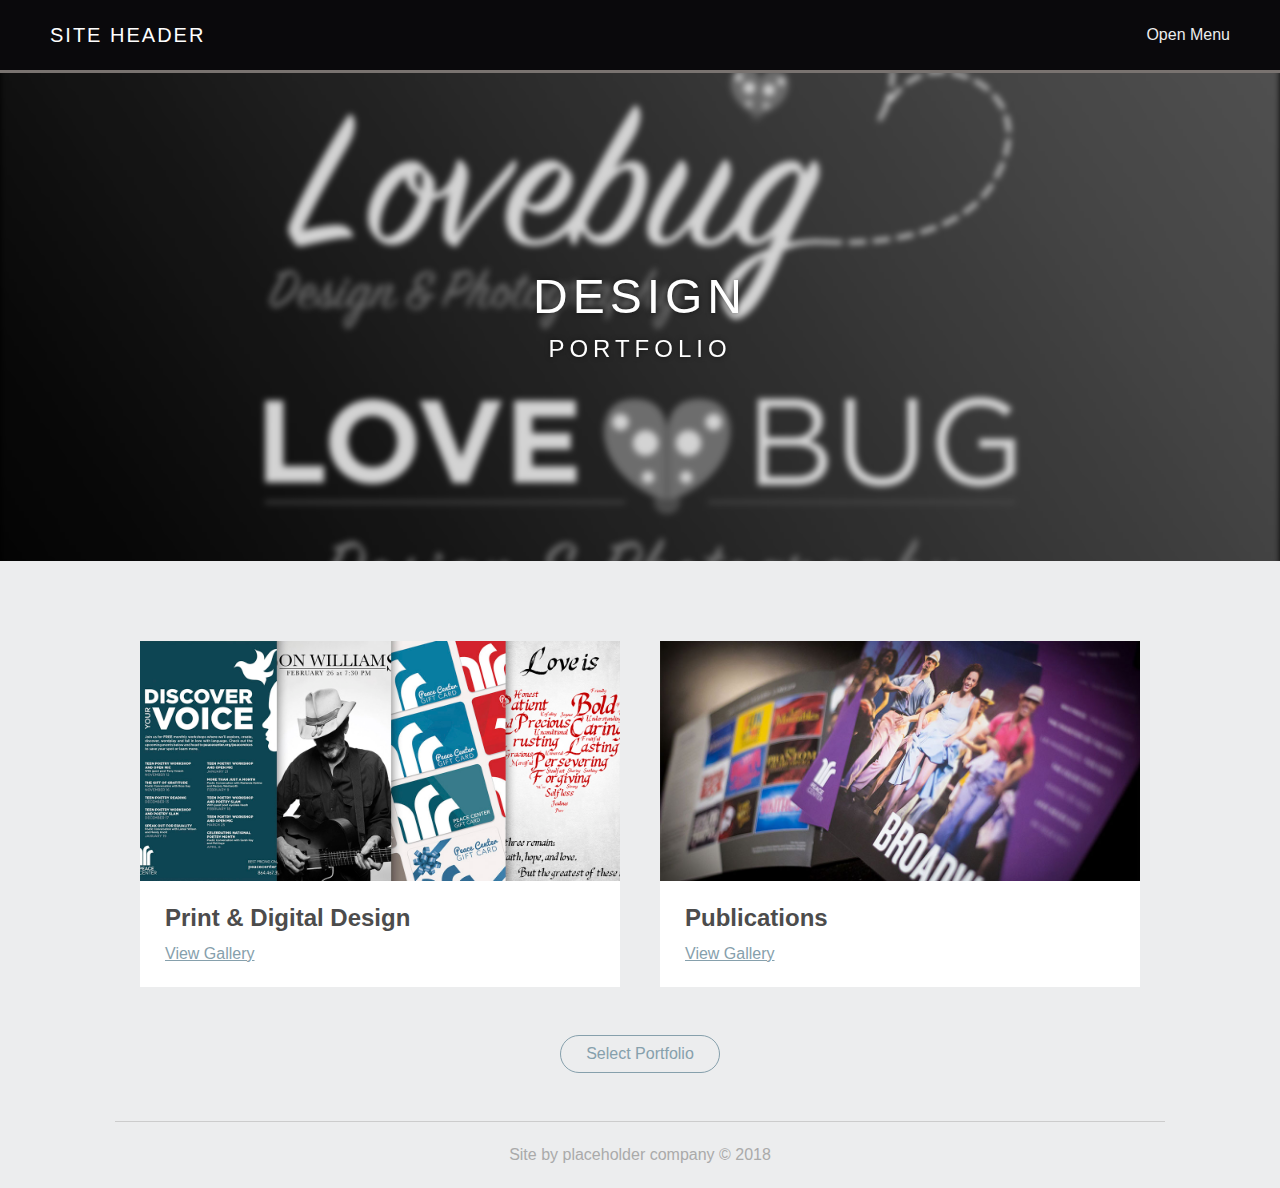
<file: galleries/design.html>
<!doctype html>
<html>
<head>
<meta charset="UTF-8">
<title>Concept</title>
	<!-- Global site tag (gtag.js) - Google Analytics -->
	<script async src="https://www.googletagmanager.com/gtag/js?id=UA-111632943-1"></script>
	<script>
	  window.dataLayer = window.dataLayer || [];
	  function gtag(){dataLayer.push(arguments);}
	  gtag('js', new Date());

	  gtag('config', 'UA-111632943-1');
	</script>
	<!-- Global site tag (gtag.js) - Google Analytics -->
	<script async src="https://www.googletagmanager.com/gtag/js?id=UA-111632943-1"></script>
	<script>
	  window.dataLayer = window.dataLayer || [];
	  function gtag(){dataLayer.push(arguments);}
	  gtag('js', new Date());

	  gtag('config', 'UA-111632943-1');
	</script>
	<meta name="viewport" content="width=device-width, initial-scale=1.0">
	<meta name="robots" content="noindex, nofollow">
	<link href="../resources/style/style.css" type="text/css" rel="stylesheet">
	<link href="../resources/style/unite-gallery.css" type="text/css" rel="stylesheet">
	<script src ="../resources/js/jquery-11.0.min.js"></script>
	<script src ="../resources/js/unitegallery.js"></script>
	<script src ="../resources/js/ug-theme-tiles.js"></script>
	<script src ="../resources/js/jquery.ready.js"></script>
</head>

<body>
	<header>
		<div class="flex between middle">
			<h1 class="title">Site Header</h1>
			<a href="#" class="toggle" style="position: relative; z-index: 25;">Open Menu</a>
		</div>
	</header>
	<nav class="mainMenu">
		<ul class="flex rowNoWrap center">
			<li class="top"><a href="../index.html">Home</a></li>
			<li class="top"><a href="../about.html">About</a></li>
			<li class="top hasSub"><a href="#">Portfolio</a>
				<ul class="subNav">
					<li class="sub"><a href="photo.html">Photography</a></li>
					<li class="sub"><a href="design.html">Design</a></li>
					<li class="sub"><a href="digital.html">Digital</a></li>
				</ul>					
			</li>
			<li class="top"><a href="../contact.html">Contact</a></li>
		</ul>
	</nav>
	
	<div class="galleryHeader flex middle center rowWrap" style="background: #000000;">
		<img alt="nothing" src="../resources/images/galleries/designs/lovebug.jpg">
		<h1>Design</h1><br>
		<h1 class="subTitle">Portfolio</h1>
	</div>
	
	<div class="flex between rowWrap maxW">
		<div class="card flex columnNoWrap half">
			<img alt="styleHolder" src="../resources/images/galleries/designcard.jpg">
			<div class="cardText">
				<h3>Print & Digital Design</h3>
				<a href="design/design.html">View Gallery</a>
			</div>
		</div>
		
		<div class="card flex columnNoWrap half">
			<img alt="styleHolder" src="../resources/images/galleries/publications.jpg">
			<div class="cardText">
				<h3>Publications</h3>
				<a href="design/publications.html">View Gallery</a>
			</div>
		</div>
		<span class="returnLink galSelect" style="margin-bottom: 3rem;">Select Portfolio</span>
	</div>
		<div id="selection" class="gallerySelection flex middle center columnNoWrap hidden">
			<span class="close">X</span>
			<a href="photo.html">Photography</a>
			<a href="design.html">Design</a>
			<a href="digital.html">Digital</a>
		</div>
	<footer class="flex center middle maxW">
		<span>Site by placeholder company © 2018</span>
	</footer>
</body>
</html>
</file>
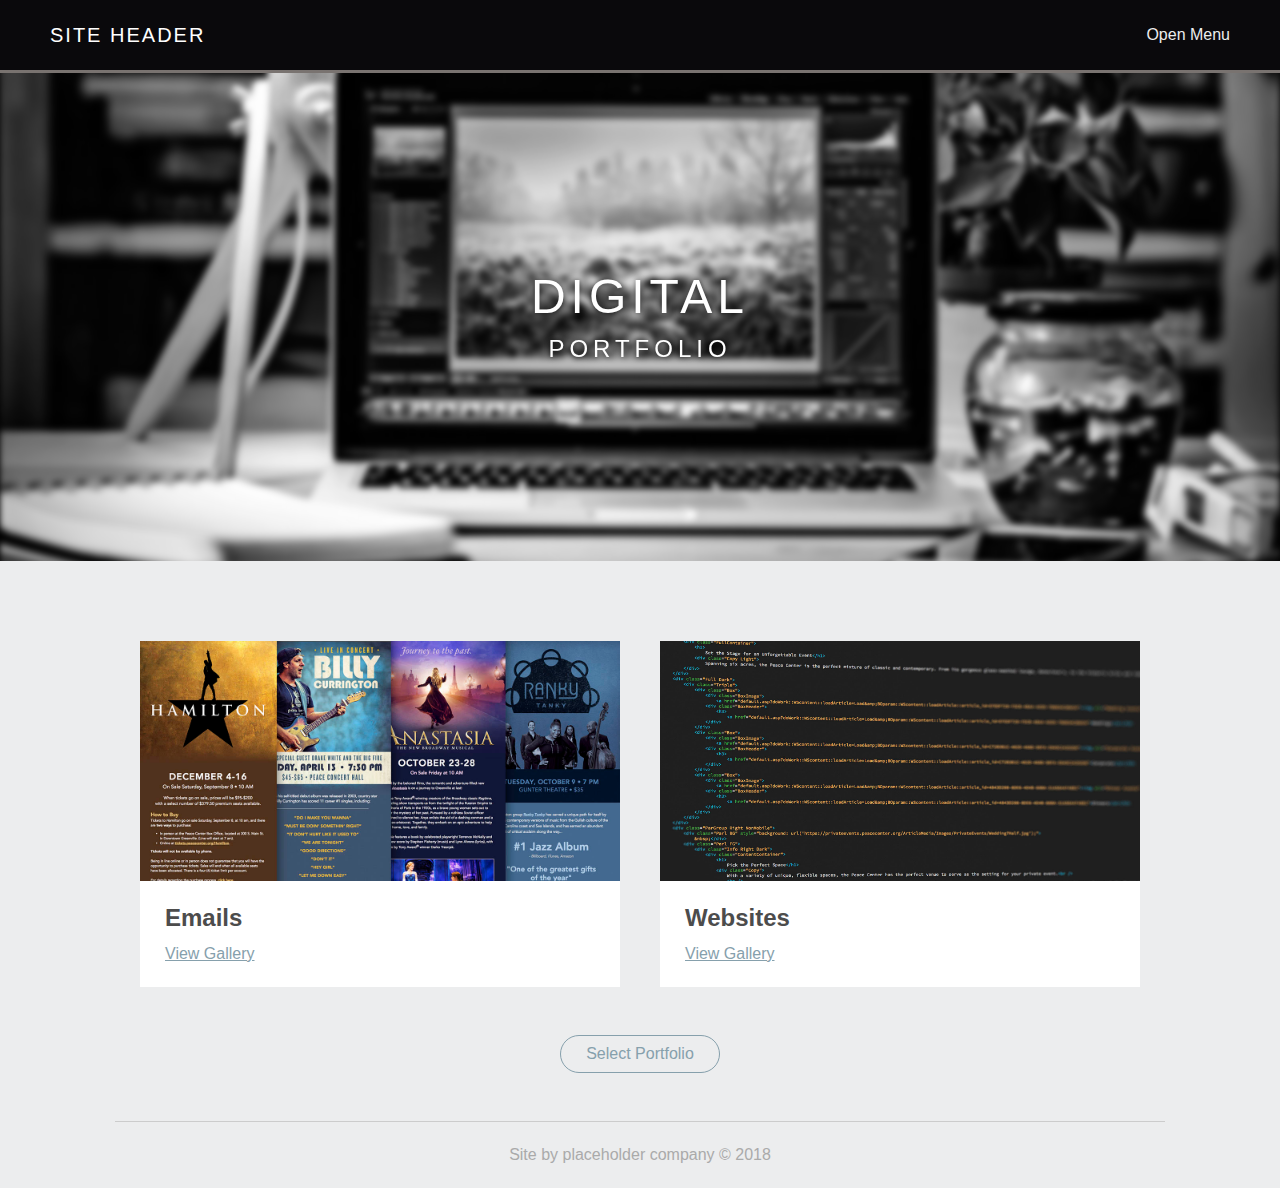
<file: galleries/digital.html>
<!doctype html>
<html>
<head>
<meta charset="UTF-8">
<title>Concept</title>
	<!-- Global site tag (gtag.js) - Google Analytics -->
	<script async src="https://www.googletagmanager.com/gtag/js?id=UA-111632943-1"></script>
	<script>
	  window.dataLayer = window.dataLayer || [];
	  function gtag(){dataLayer.push(arguments);}
	  gtag('js', new Date());

	  gtag('config', 'UA-111632943-1');
	</script>
	<!-- Global site tag (gtag.js) - Google Analytics -->
	<script async src="https://www.googletagmanager.com/gtag/js?id=UA-111632943-1"></script>
	<script>
	  window.dataLayer = window.dataLayer || [];
	  function gtag(){dataLayer.push(arguments);}
	  gtag('js', new Date());

	  gtag('config', 'UA-111632943-1');
	</script>
	<meta name="viewport" content="width=device-width, initial-scale=1.0">
	<meta name="robots" content="noindex, nofollow">
	<link href="../resources/style/style.css" type="text/css" rel="stylesheet">
	<link href="../resources/style/unite-gallery.css" type="text/css" rel="stylesheet">
	<script src ="../resources/js/jquery-11.0.min.js"></script>
	<script src ="../resources/js/unitegallery.js"></script>
	<script src ="../resources/js/ug-theme-tiles.js"></script>
	<script src ="../resources/js/jquery.ready.js"></script>
</head>

<body>
	<header>
		<div class="flex between middle">
			<h1 class="title">Site Header</h1>
			<a href="#" class="toggle" style="position: relative; z-index: 25;">Open Menu</a>
		</div>
	</header>
	<nav class="mainMenu">
		<ul class="flex rowNoWrap center">
			<li class="top"><a href="../index.html">Home</a></li>
			<li class="top"><a href="../about.html">About</a></li>
			<li class="top hasSub"><a href="#">Portfolio</a>
				<ul class="subNav">
					<li class="sub"><a href="photo.html">Photography</a></li>
					<li class="sub"><a href="design.html">Design</a></li>
					<li class="sub"><a href="digital.html">Digital</a></li>
				</ul>					
			</li>
			<li class="top"><a href="../contact.html">Contact</a></li>
		</ul>
	</nav>
	
	<div class="galleryHeader flex middle center rowWrap" style="background: #000000;">
		<img alt="nothing" src="../stock/computerstock1-wide.jpg">
		<h1>Digital</h1><br>
		<h1 class="subTitle">Portfolio</h1>
	</div>
	
	<div class="flex between rowWrap maxW">
		<div class="card flex columnNoWrap half">
			<img alt="styleHolder" src="../resources/images/galleries/emailcard.jpg">
			<div class="cardText">
				<h3>Emails</h3>
				<a href="digital/emails.html">View Gallery</a>
			</div>
		</div>
		
		<div class="card flex columnNoWrap half">
			<img alt="styleHolder" src="../resources/images/code2.jpg">
			<div class="cardText">
				<h3>Websites</h3>
				<a href="digital/websites.html">View Gallery</a>
			</div>
		</div>
		<span class="returnLink galSelect" style="margin-bottom: 3rem;">Select Portfolio</span>
	</div>
		<div id="selection" class="gallerySelection flex middle center columnNoWrap hidden">
			<span class="close">X</span>
			<a href="photo.html">Photography</a>
			<a href="design.html">Design</a>
			<a href="digital.html">Digital</a>
		</div>
	<footer class="flex center middle maxW">
		<span>Site by placeholder company © 2018</span>
	</footer>
</body>
</html>
</file>
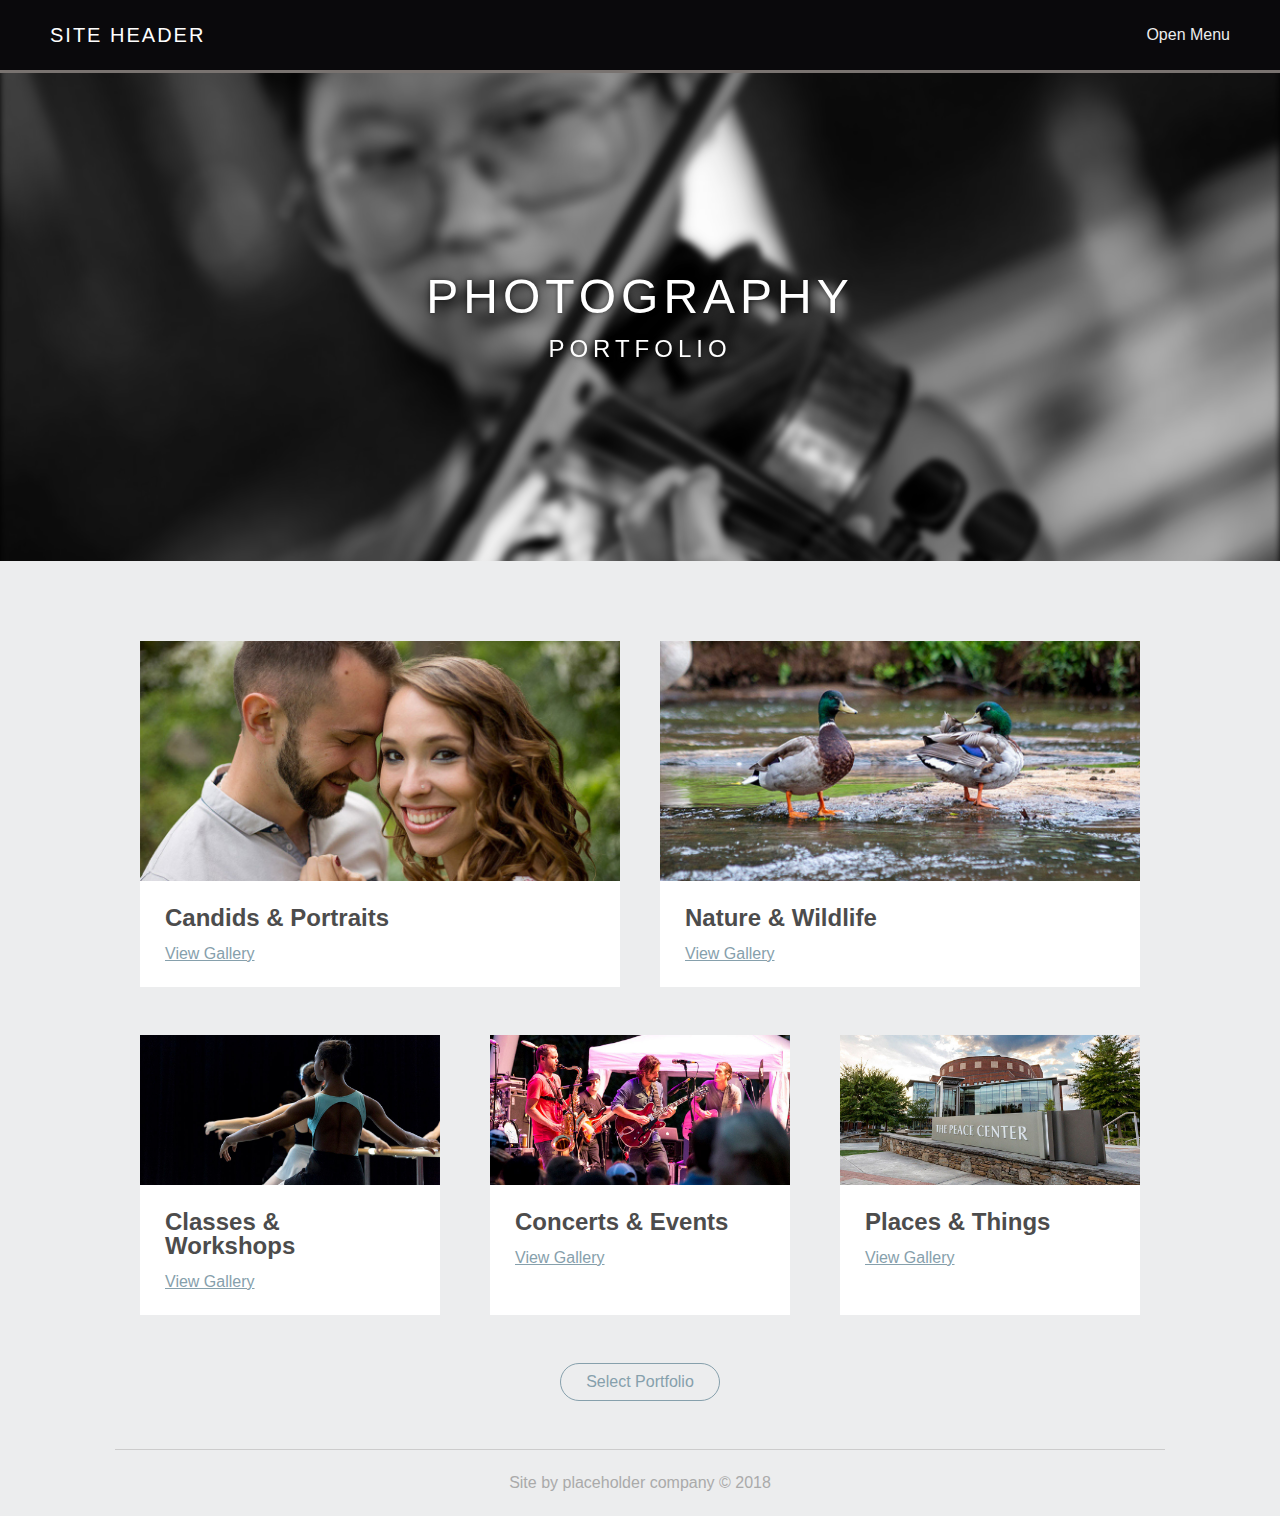
<file: galleries/photo.html>
<!doctype html>
<html>
<head>
<meta charset="UTF-8">
<title>Concept</title>
	<!-- Global site tag (gtag.js) - Google Analytics -->
	<script async src="https://www.googletagmanager.com/gtag/js?id=UA-111632943-1"></script>
	<script>
	  window.dataLayer = window.dataLayer || [];
	  function gtag(){dataLayer.push(arguments);}
	  gtag('js', new Date());

	  gtag('config', 'UA-111632943-1');
	</script>
	<!-- Global site tag (gtag.js) - Google Analytics -->
	<script async src="https://www.googletagmanager.com/gtag/js?id=UA-111632943-1"></script>
	<script>
	  window.dataLayer = window.dataLayer || [];
	  function gtag(){dataLayer.push(arguments);}
	  gtag('js', new Date());

	  gtag('config', 'UA-111632943-1');
	</script>
	<meta name="viewport" content="width=device-width, initial-scale=1.0">
	<meta name="robots" content="noindex, nofollow">
	<link href="../resources/style/style.css" type="text/css" rel="stylesheet">
	<link href="../resources/style/unite-gallery.css" type="text/css" rel="stylesheet">
	<script src ="../resources/js/jquery-11.0.min.js"></script>
	<script src ="../resources/js/unitegallery.js"></script>
	<script src ="../resources/js/ug-theme-tiles.js"></script>
	<script src ="../resources/js/jquery.ready.js"></script>
</head>

<body>
	<header>
		<div class="flex between middle">
			<h1 class="title">Site Header</h1>
			<a href="#" class="toggle" style="position: relative; z-index: 25;">Open Menu</a>
		</div>
	</header>
	<nav class="mainMenu">
		<ul class="flex rowNoWrap center">
			<li class="top"><a href="../index.html">Home</a></li>
			<li class="top"><a href="../about.html">About</a></li>
			<li class="top hasSub"><a href="#">Portfolio</a>
				<ul class="subNav">
					<li class="sub"><a href="photo.html">Photography</a></li>
					<li class="sub"><a href="design.html">Design</a></li>
					<li class="sub"><a href="digital.html">Digital</a></li>
				</ul>					
			</li>
			<li class="top"><a href="../contact.html">Contact</a></li>
		</ul>
	</nav>
	
	<div class="galleryHeader flex middle center rowWrap" style="background: #000000;">
		<img alt="nothing" src="../resources/images/violin.jpg">
		<h1>Photography</h1><br>
		<h1 class="subTitle">Portfolio</h1>
	</div>
	
	<div class="flex between rowWrap maxW">
		<div class="card flex columnNoWrap half">
			<img alt="styleHolder" src="../resources/images/galleries/portcard.jpg">
			<div class="cardText">
				<h3>Candids & Portraits</h3>
				<a href="photo/portscandids.html">View Gallery</a>
			</div>
		</div>
		
		<div class="card flex columnNoWrap half">
			<img alt="styleHolder" src="../resources/images/galleries/naturecard.jpg">
			<div class="cardText">
				<h3>Nature & Wildlife</h3>
				<a href="photo/nature.html">View Gallery</a>
			</div>
		</div>
		<div class="card flex columnNoWrap third">
			<img alt="styleHolder" src="../resources/images/galleries/masterclasscard.jpg">
			<div class="cardText">
				<h3>Classes & Workshops</h3>
				<a href="photo/masterclasses.html">View Gallery</a>
			</div>
		</div>
		<div class="card flex columnNoWrap third">
			<img alt="styleHolder" src="../resources/images/galleries/eventscard.jpg">
			<div class="cardText">
				<h3>Concerts & Events</h3>
				<a href="photo/events.html">View Gallery</a>
			</div>
		</div>
		<div class="card flex columnNoWrap third">
			<img alt="styleHolder" src="../resources/images/galleries/placescard.jpg">
			<div class="cardText">
				<h3>Places & Things</h3>
				<a href="photo/placesthings.html">View Gallery</a>
			</div>
		</div>
		<span class="returnLink galSelect" style="margin-bottom: 3rem;">Select Portfolio</span>
	</div>
	<div id="selection" class="gallerySelection flex middle center columnNoWrap hidden">
		<span class="close">X</span>
		<a href="photo.html">Photography</a>
		<a href="design.html">Design</a>
		<a href="digital.html">Digital</a>
	</div>
	<footer class="flex center middle maxW">
		<span>Site by placeholder company © 2018</span>
	</footer>
</body>
</html>
</file>
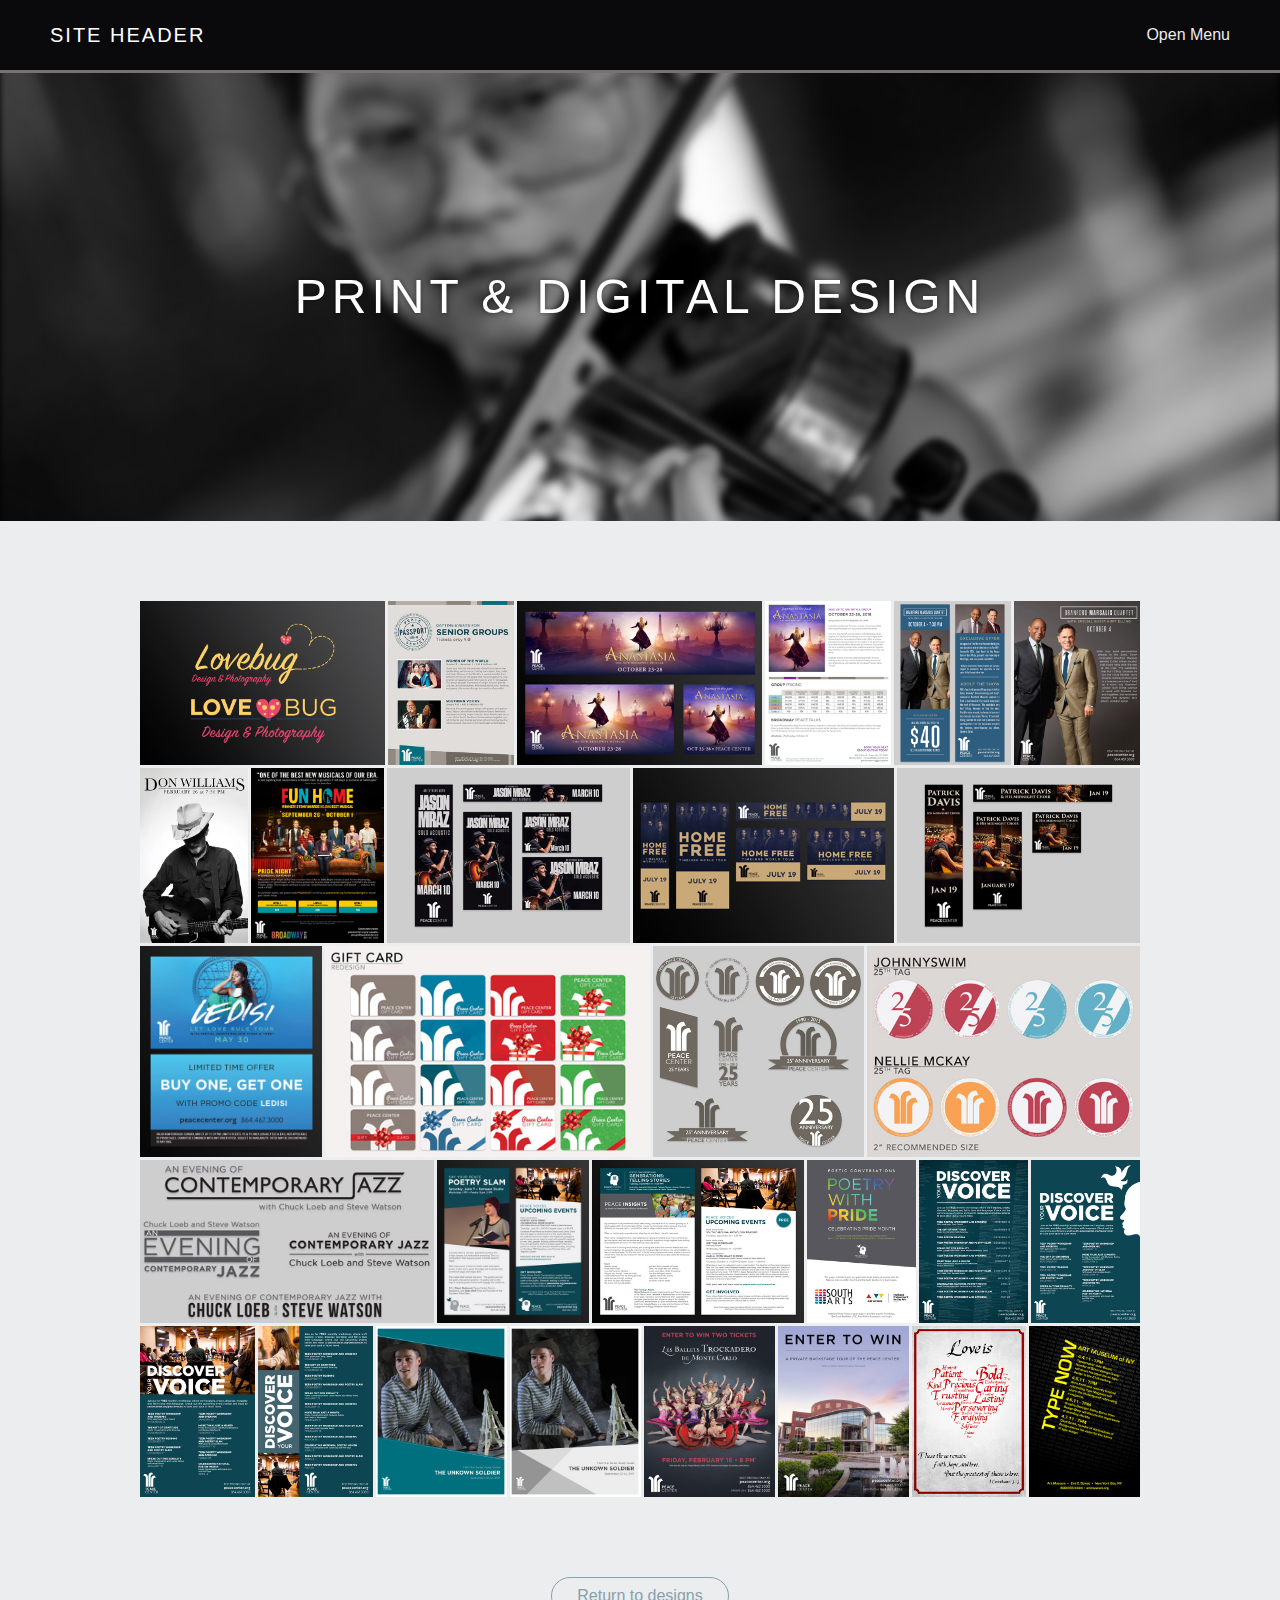
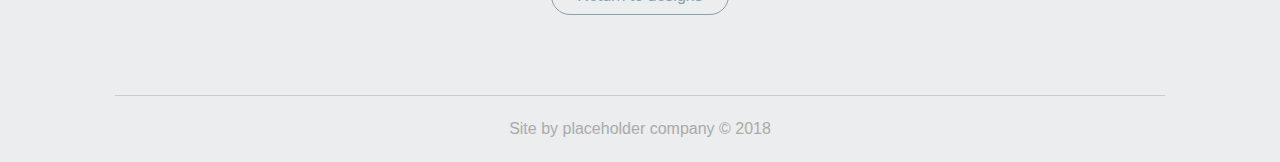
<file: galleries/design/design.html>
<!doctype html>
<html>
<head>
<meta charset="UTF-8">
<title>Concept</title>
	<!-- Global site tag (gtag.js) - Google Analytics -->
	<script async src="https://www.googletagmanager.com/gtag/js?id=UA-111632943-1"></script>
	<script>
	  window.dataLayer = window.dataLayer || [];
	  function gtag(){dataLayer.push(arguments);}
	  gtag('js', new Date());

	  gtag('config', 'UA-111632943-1');
	</script>
	<!-- Global site tag (gtag.js) - Google Analytics -->
	<script async src="https://www.googletagmanager.com/gtag/js?id=UA-111632943-1"></script>
	<script>
	  window.dataLayer = window.dataLayer || [];
	  function gtag(){dataLayer.push(arguments);}
	  gtag('js', new Date());

	  gtag('config', 'UA-111632943-1');
	</script>
	<meta name="viewport" content="width=device-width, initial-scale=1.0">
	<meta name="robots" content="noindex, nofollow">
	<link href="../../resources/style/style.css" type="text/css" rel="stylesheet">
	<link href="../../resources/style/unite-gallery.css" type="text/css" rel="stylesheet">
	<script src ="../../resources/js/jquery-11.0.min.js"></script>
	<script src ="../../resources/js/unitegallery.js"></script>
	<script src ="../../resources/js/ug-theme-tiles.js"></script>
	<script src ="../../resources/js/jquery.ready.js"></script>
</head>

<body>
	<header>
		<div class="flex between middle">
			<h1 class="title">Site Header</h1>
			<a href="#" class="toggle" style="position: relative; z-index: 25;">Open Menu</a>
		</div>
	</header>
	<nav class="mainMenu">
		<ul class="flex rowNoWrap center">
			<li class="top"><a href="../../index.html">Home</a></li>
			<li class="top"><a href="../../about.html">About</a></li>
			<li class="top hasSub"><a href="#">Portfolio</a>
				<ul class="subNav">
					<li class="sub"><a href="../photo.html">Photography</a></li>
					<li class="sub"><a href="../design.html">Design</a></li>
					<li class="sub"><a href="../digital.html">Digital</a></li>
				</ul>					
			</li>
			<li class="top"><a href="../../contact.html">Contact</a></li>
		</ul>
	</nav>
	
	<div class="galleryHeader flex middle center rowWrap" style="background: #000000;">
		<img alt="nothing" src="../../resources/images/violin.jpg">
		<h1>Print & Digital Design</h1>
	</div>
	
	<div class="content maxW flex columnNoWrap">
		
		<div id="gallery" class="gallery">
			
			<a href="http://unitegallery.net">
			<img alt="Lovebug Logos"
				 src="../../resources/images/galleries/designs/thumbs/lovebug.jpg"
				 data-image="../../resources/images/galleries/designs/lovebug.jpg"
				 data-description="Lovebug Logos"
				 style="display:none">
			</a>
			
			<a href="http://unitegallery.net">
			<img alt="Digital Flyer"
				 src="../../resources/images/galleries/designs/thumbs/passportseniors copy.jpg"
				 data-image="../../resources/images/galleries/designs/passportseniors.jpg"
				 data-description="Digital Flyer"
				 style="display:none">
			</a>
			
			<a href="http://unitegallery.net">
			<img alt="Anastasia Billboards"
				 src="../../resources/images/galleries/designs/thumbs/anastasiaboard.jpg"
				 data-image="../../resources/images/galleries/designs/anastasiaboard.jpg"
				 data-description="Anastasia Billboards"
				 style="display:none">
			</a>
			
			<a href="http://unitegallery.net">
			<img alt="Anastasia Group Sheet"
				 src="../../resources/images/galleries/designs/thumbs/anastasiagroup.jpg"
				 data-image="../../resources/images/galleries/designs/anastasiagroup.jpg"
				 data-description="Anastasia Group Sheet"
				 style="display:none">
			</a>
			
			<a href="http://unitegallery.net">
			<img alt="Branford Marsalis Bookmark"
				 src="../../resources/images/galleries/designs/thumbs/branfordcard.jpg"
				 data-image="../../resources/images/galleries/designs/branfordcard.jpg"
				 data-description="Branford Marsalis Bookmark"
				 style="display:none">
			</a>
			
			<a href="http://unitegallery.net">
			<img alt="Branford Marsalis Flyer"
				 src="../../resources/images/galleries/designs/thumbs/branfordonesheet.jpg"
				 data-image="../../resources/images/galleries/designs/branfordonesheet.jpg"
				 data-description="Branford Marsalis Flyer"
				 style="display:none">
			</a>
			
			<a href="http://unitegallery.net">
			<img alt="Don Williams Poster"
				 src="../../resources/images/galleries/designs/thumbs/dwilliamsposter.jpg"
				 data-image="../../resources/images/galleries/designs/dwilliamsposter.jpg"
				 data-description="Don Williams Poster"
				 style="display:none">
			</a>
			
			<a href="http://unitegallery.net">
			<img alt="Fun Home Flyer"
				 src="../../resources/images/galleries/designs/thumbs/funhomegroup.jpg"
				 data-image="../../resources/images/galleries/designs/funhomegroup.jpg"
				 data-description="Fun Home Flyer"
				 style="display:none">
			</a>
			
			<a href="http://unitegallery.net">
			<img alt="Jason Mraz Digital Ads"
				 src="../../resources/images/galleries/designs/thumbs/adsmraz.jpg"
				 data-image="../../resources/images/galleries/designs/adsmraz.jpg"
				 data-description="Jason Mraz Digital Ads"
				 style="display:none">
			</a>
			
			<a href="http://unitegallery.net">
			<img alt="Home Free Digital Ads"
				 src="../../resources/images/galleries/designs/thumbs/homefreeads.jpg"
				 data-image="../../resources/images/galleries/designs/homefreeads.jpg"
				 data-description="Home Free Digital Ads"
				 style="display:none">
			</a>
			
			<a href="http://unitegallery.net">
			<img alt="Patrick Davis Digital Ads"
				 src="../../resources/images/galleries/designs/thumbs/adsdavis.jpg"
				 data-image="../../resources/images/galleries/designs/adsdavis.jpg"
				 data-description="Patrick Davis Digital Ads"
				 style="display:none">
			</a>
			
			<a href="http://unitegallery.net">
			<img alt="Ledisi Business Card"
				 src="../../resources/images/galleries/designs/thumbs/ledisicard.jpg"
				 data-image="../../resources/images/galleries/designs/ledisicard.jpg"
				 data-description="Ledisi Business Card"
				 style="display:none">
			</a>
			
			<a href="http://unitegallery.net">
			<img alt="Peace Center Gift Cards"
				 src="../../resources/images/galleries/designs/thumbs/giftcards.jpg"
				 data-image="../../resources/images/galleries/designs/giftcards.jpg"
				 data-description="Peace Center Gift Cards"
				 style="display:none">
			</a>
			
			<a href="http://unitegallery.net">
			<img alt="Peace Center Logos"
				 src="../../resources/images/galleries/designs/thumbs/pclogos.jpg"
				 data-image="../../resources/images/galleries/designs/pclogos.jpg"
				 data-description="Peace Center Logos"
				 style="display:none">
			</a>
			
			<a href="http://unitegallery.net">
			<img alt="Peace Center Gift Tags"
				 src="../../resources/images/galleries/designs/thumbs/tags25.jpg"
				 data-image="../../resources/images/galleries/designs/tags25.jpg"
				 data-description="Peace Center Gift Tags"
				 style="display:none">
			</a>
			
			<a href="http://unitegallery.net">
			<img alt="Jazz Concert Logos"
				 src="../../resources/images/galleries/designs/thumbs/jazzlogos.jpg"
				 data-image="../../resources/images/galleries/designs/jazzlogos.jpg"
				 data-description="Jazz Concert Logos"
				 style="display:none">
			</a>
			
			<a href="http://unitegallery.net">
			<img alt="Peace Voices Rack Card"
				 src="../../resources/images/galleries/designs/thumbs/pvrackcard.jpg"
				 data-image="../../resources/images/galleries/designs/pvrackcard.jpg"
				 data-description="Peace Voices Rack Card"
				 style="display:none">
			</a>
			
			<a href="http://unitegallery.net">
			<img alt="Peace Voices Flyer"
				 src="../../resources/images/galleries/designs/thumbs/pvinsight.jpg"
				 data-image="../../resources/images/galleries/designs/pvinsight.jpg"
				 data-description="Peace Voices Flyer"
				 style="display:none">
			</a>
			
			<a href="http://unitegallery.net">
			<img alt="Peace Voices Sponsor Sign"
				 src="../../resources/images/galleries/designs/thumbs/pvsponsor.jpg"
				 data-image="../../resources/images/galleries/designs/pvsponsor.jpg"
				 data-description="Peace Voices Sponsor Sign"
				 style="display:none">
			</a>
			
			<a href="http://unitegallery.net">
			<img alt="Peace Voices Poster"
				 src="../../resources/images/galleries/designs/thumbs/pvposter1.jpg"
				 data-image="../../resources/images/galleries/designs/pvposter1.jpg"
				 data-description="Peace Voices Poster"
				 style="display:none">
			</a>
			
			<a href="http://unitegallery.net">
			<img alt="Peace Voices Poster"
				 src="../../resources/images/galleries/designs/thumbs/pvposter2.jpg"
				 data-image="../../resources/images/galleries/designs/pvposter2.jpg"
				 data-description="Peace Voices Poster"
				 style="display:none">
			</a>
			
			<a href="http://unitegallery.net">
			<img alt="Peace Voices Poster"
				 src="../../resources/images/galleries/designs/thumbs/pvposter3.jpg"
				 data-image="../../resources/images/galleries/designs/pvposter3.jpg"
				 data-description="Peace Voices Poster"
				 style="display:none">
			</a>
			
			<a href="http://unitegallery.net">
			<img alt="Peace Voices Poster"
				 src="../../resources/images/galleries/designs/thumbs/pvposter4.jpg"
				 data-image="../../resources/images/galleries/designs/pvposter4.jpg"
				 data-description="Peace Voices Poster"
				 style="display:none">
			</a>
			
			<a href="http://unitegallery.net">
			<img alt="Education Study Guide Cover"
				 src="../../resources/images/galleries/designs/thumbs/popstudy2.jpg"
				 data-image="../../resources/images/galleries/designs/popstudy2.jpg"
				 data-description="Education Study Guide Cover"
				 style="display:none">
			</a>
			
			<a href="http://unitegallery.net">
			<img alt="Education Study Guide Cover"
				 src="../../resources/images/galleries/designs/thumbs/popstudy3.jpg"
				 data-image="../../resources/images/galleries/designs/popstudy3.jpg"
				 data-description="Education Study Guide Cover"
				 style="display:none">
			</a>
			
			<a href="http://unitegallery.net">
			<img alt="Enter to Win Sign"
				 src="../../resources/images/galleries/designs/thumbs/trockswin.jpg"
				 data-image="../../resources/images/galleries/designs/trockswin.jpg"
				 data-description="Enter to Win Sign"
				 style="display:none">
			</a>
			
			<a href="http://unitegallery.net">
			<img alt="Enter to Win Sign"
				 src="../../resources/images/galleries/designs/thumbs/venuecontest.jpg"
				 data-image="../../resources/images/galleries/designs/venuecontest.jpg"
				 data-description="Enter to Win Sign"
				 style="display:none">
			</a>
			
			<a href="http://unitegallery.net">
			<img alt="Coursework Design"
				 src="../../resources/images/galleries/designs/thumbs/lovecard.jpg"
				 data-image="../../resources/images/galleries/designs/lovecard.jpg"
				 data-description="Coursework Design"
				 style="display:none">
			</a>
			
			<a href="http://unitegallery.net">
			<img alt="Coursework Design"
				 src="../../resources/images/galleries/designs/thumbs/typenowposter.jpg"
				 data-image="../../resources/images/galleries/designs/typenowposter.jpg"
				 data-description="Coursework Design"
				 style="display:none">
			</a>
			
		</div>
		
		<a href="../design.html" class="returnLink">Return to designs</a>
		
	</div>
	<footer class="flex center middle maxW">
		<span>Site by placeholder company © 2018</span>
	</footer>
</body>
</html>
</file>
<file: resources/style/style.css>
a,abbr,acronym,address,applet,article,aside,audio,b,big,blockquote,body,canvas,caption,center,cite,code,dd,del,details,dfn,div,dl,dt,em,embed,fieldset,figcaption,figure,footer,form,h1,h2,h3,h4,h5,h6,header,hgroup,html,i,iframe,img,ins,kbd,label,legend,li,mark,menu,nav,object,ol,output,p,pre,q,ruby,s,samp,section,small,span,strike,strong,sub,summary,sup,table,tbody,td,tfoot,th,thead,time,tr,tt,u,ul,var,video{margin:0;padding:0;border:0;font:inherit;vertical-align:baseline}footer,header,hgroup,menu,nav,section{display:block}ol,ul{list-style:none}body,html{font-size:16px;background-color:#ffffff;color:#4c4c4c;font-family:"Avenir",Helvetica,Arial,sans-serif;width:100%;overflow-x:hidden;line-height:1}:focus{outline:none;}input{font-size:15px;}b,strong{font-weight:bold;}i,em{font-style:italic;}

body {
	background: #ecedee;
	min-height: 100vh;
	font-size: 16px;
	color: #4c4c4c;
	font-family: "Avenir", Gill Sans, Gotham, Helvetica, Arial, sans-serif;
}

.maxW {
	max-width: 300px;
	margin: 0 auto;
}

/*Start Text*/

.title {
	text-transform: uppercase;
	letter-spacing: 2px;
	font-size: 1.25rem;
}

h1 {
	font-weight: bold;
	font-size: 3rem;
}
h2 {
	font-weight: bold;
	font-size: 2rem;
}
h3 {
	font-weight: bold;
	font-size: 1.5rem;
}
h4 {
	font-weight: bold;
	font-size: 1.25rem;
}
h5 {
	font-weight: bold;
	font-size: 1.25rem;
}
h6 {
	font-weight: bold;
}
p {
	margin: 1rem 0 2rem;
	line-height: 1.6;
}
a, .returnLink {
	color: #86a0ac;
}
.returnLink {
	display: inline-block;
	margin: 0 auto;
	padding: 10px 25px;
	border: 1px solid #86a0ac;
	border-radius: 50px;
	text-decoration: none;
	transition-duration: 0.5s;
}

.returnLink:hover {
	background: #86a0ac;
	color: #ecedee;
	transition-duration: 0.5s;
}

.galleryHeader a {
	color: #ecedee;
}

/*End Text*/

/*Start Flex*/
.flex{display:flex}.center{justify-content: center}.between{justify-content:space-between}.middle{align-content:center;align-items:center}.rowWrap{flex-flow:row wrap}.rowNoWrap{flex-flow:row nowrap}.columnWrap{flex-flow:column wrap}.columnNoWrap{flex-flow:column nowrap}
/*End Flex*/

/*Start Header*/
header {
	background: #0A090C;
	color: #ffffff;
	padding: 25px 50px;
	position: relative;
	z-index: 25;
}

header a {
	color: #ecedee;
	text-decoration: none;
}

header h1 {
	font-size: 1rem;
	font-weight: normal;
}
/*End Header*/

/*Start Footer*/
footer {
	border-top: 1px solid #cccccc;
	padding: 25px;
	color: #aaaaaa;
}
/*End Footer*/

/*Start Menu*/
.mainMenu {
	position: relative;
	z-index: 20;
	width: 100%;
	background: #797370;
	left: 0;right: 0; top: 0;
	margin: -260px 0 0 0; 
	transition-duration: 0.5s;
}
.mainMenu > ul {
	flex-flow: column;
	text-align: center;
}
.active {
	margin: 0 0 0 0; 
	transition-duration: 0.5s;
}
.mainMenu a {
	color: #ecedee;
	text-decoration: none;
}
.top a {
	padding: 25px;
	display: block;
}
.top a:hover {
	background: #485f6a;
}
.top:hover > a {
	color: #ffffff;
}
.subNav {
	background: #a8a8a9;
	display: none;
}
.sub a {
	color: #ffffff;
	padding: 25px;
}
.sub a:hover{
	background: #797370;
}
/*End Menu*/

/*Start Content*/

.content {
	margin: 5rem auto;
}

.galleryHeader {
	padding: 50px 25px;
	color: #ffffff;
	margin: 0 0 5rem;
	overflow: hidden;
	filter:blur(0px) grayscale(0);
	transition-duration: 1s;
}

.homepageHero {
	padding: 70px 25px;
}

.galleryHeader img {
	width: 100%;
	position: absolute;
	z-index: 5;
	filter:blur(3px) grayscale(1);
	transition-duration: 1s;
}

.galleryHeader:hover img {
	filter:blur(0px) grayscale(0);
	transition-duration: 1s;
}

.galleryHeader h1 {
	text-transform: uppercase;
	width: 100%;
	font-weight: normal;
	letter-spacing: 5px;
	text-shadow: 0 0 5px rgba(0,0,0,0.5);
	transition-duration: 1s;
	position: relative;
	z-index: 10;
	text-align: center;
}

.homepageHero h1 {
	position: absolute;
}

.galleryHeader:hover h1 {
	letter-spacing: 8px;
	transition-duration: 1s;
}

.subTitle {
	font-size: 1.5rem;
	margin: 1rem 0 0;
}

.galleryHeader:hover .subTitle {
	letter-spacing: 6px;
}

.gallery {
	margin: 0 0 5rem;
}

.gallerySelection {
	background: #ecedee;
	display: inline-flex;
	padding: 50px;
	position: fixed;
	margin: auto;
	top: 0;
	left: 0;
	right: 0;
	bottom: 0;
	width: 70%;
	max-width: 400px;
	height: calc(13rem + 50px);
	border: 1px solid #797370;
	box-shadow: 0 0 25px rgba(0,0,0,0.25);
	overflow: hidden;
	transition-duration: 0.5s;
	opacity: 1;
}

.hidden {
	transition-duration: 0.5s;
	height: 0px;
	overflow: hidden;
	padding: 0;
	opacity: 0;
}

.gallerySelection .close {
	position: absolute;
	top: 0;
	right: 0;
	padding: 1rem;
	font-weight: bold;
	cursor: default;
}

.gallerySelection a {
	background: #797370;
	width: 100%;
	text-align: center;
	padding: 2rem;
	margin: 0 0 1rem;
	color: #ecedee;
	text-decoration: none;
	transition-duration: 0.5s;
}

.gallerySelection a:hover {
	background: #86a0ac;
	transition-duration: 0.5s;
}

.gallerySelection a:last-of-type {
	margin: 0;
}

/*End Content*/

/*Start Cards*/
.card {
	background: #ffffff;
	margin: 0 0 2rem;
}
.card img {
	width: 100%;
}
.cardText {
	padding: 25px;
}

.card p {
	margin: 1rem 0 0;
}

.card a {
	margin: 1rem 0 0;
	display: inline-block;
}

.expandIcon {
	margin: 0 0 0 0.5rem;
	background: #4c4c4c;
	color: #ffffff;
	width: 20px;
	height: 20px;
	border-radius: 50px;
	transform: translateY(-4px);
	display: inline-flex;
	transition-duration: 0.5s;
}

.rotate {
	transform:rotate(45deg) translateX(-2px) translateY(-2px);
	transition-duration: 0.5s;
}

/*End Cards*/

@media only screen and (min-width: 768px) {
	.maxW {
		max-width: 700px;
	}
	
	/*Start Menu*/
	.mainMenu {
		margin: -63px 0 0 0;
	}
	.mainMenu > ul {
		flex-flow: initial;
		text-align: initial;
	}
	.active {
		margin: 0 0 0 0; 
		transition-duration: 0.5s;
	}
	.subNav {
		position: absolute;
	}
	/*End Menu*/
	
	.galleryHeader {
		padding: 150px 25px;
	}
	
	.homepageHero {
		padding: 170px 25px;
	}
	
	/*Start Cards*/
	.half {
		width: 48%;
	}
	.third {
		width: 30%;
	}
	/*End Cards*/
}

@media only screen and (min-width: 1200px) {
	.maxW {
		max-width: 1000px;
	}
	.galleryHeader {
		padding: 200px 25px;
	}
	
	.homepageHero {
		padding: 220px 25px;
	}
	
	.card{
		margin: 0 0 3rem;
	}
	.card {
		margin: 0 0 3rem;
	}
}
</file>
<file: resources/style/unite-gallery.css>
.---------Protection--------{}

.ug-gallery-wrapper, 
.ug-gallery-wrapper *{
	transition: all !important;
	-o-transition: all !important;
	-webkit-transition: all;
	-moz-transition: all !important;
	-ms-transition: all !important;
	max-width:none;
}

.ug-gallery-wrapper{
	z-index:0;
} 

.ug-item-wrapper img{
	width:auto;
	max-width:none;
	margin:0px;
	padding:0px;
}

.ug-videoplayer-wrapper video{
	height:100%;
	width:100%;
	visibility: visible !important;
}


.---------General_Styles--------{}

.ug-rtl{
	direction:rtl;
}

.ug-gallery-wrapper{
	overflow:hidden;
	position:relative;
	font-family:Arial, Helvetica, sans-serif;
}

.ug-error-message{
	text-align:center;
	padding-top:30px;
	padding-bottom:30px;
	font-size:20px;
	color:#F30D0D;
}

.ug-error-message-wrapper{
	width:100%;
	height:100%;
	border:1px solid black;
}

.ug-gallery-wrapper .ug-canvas-pie{
	position:absolute;
	z-index:4;
}

.ug-gallery-wrapper .ug-progress-bar{
	position:absolute;
	overflow:hidden;
	z-index:4;
}

.ug-gallery-wrapper .ug-progress-bar-inner{
	xposition:absolute;
}

.ug-gallery-wrapper.ug-fullscreen{
	height: 100% !important;
	width: 100% !important;
	max-width:none !important;
	max-height:none !important;
}

.ug-gallery-wrapper.ug-fake-fullscreen{
	position: fixed !important;
	height: auto !important;
	width: auto !important;
	max-width:none !important;
	max-height:none !important;
	margin: 0px !important;
	padding: 0px !important;
	top: 0px !important;
	left: 0px !important;
	bottom: 0px !important;
	right: 0px !important;
	z-index: 999999 !important;
}

.ug-body-fullscreen{
	overflow: hidden !important;
	height: 100% !important;
	width: 100% !important;
	margin:0px !important;
	padding:0px !important;	
}

.ug-gallery-wrapper .ug-preloader-trans{
	display:block;
	height:35px;
	width:32px;
	height:32px;
	background-image:url('../images/images/loader_skype_trans.gif');
	background-repeat:no-repeat;
}


.--------------SLIDER------------------{}

.ug-gallery-wrapper .ug-slider-wrapper{
	position:absolute;
	overflow:hidden;
	z-index:1;
	background-color:#000000;
}


.ug-slider-wrapper .ug-slide-wrapper{
	position:absolute;
}

.ug-slide-wrapper.ug-slide-clickable{
	cursor:pointer;
}

.ug-slider-wrapper .ug-slider-inner{
	position:absolute;
	z-index:0;
}

.ug-slider-wrapper .ug-item-wrapper{
	position:absolute;
	overflow:hidden;
}

.ug-slider-wrapper,
.ug-item-wrapper img{
	
	-webkit-user-select: none;	/* make unselectable */         
	-moz-user-select: none; 
	-ms-user-select: none;	
	max-width:none !important;
	box-sizing:border-box;
}

.ug-slider-wrapper .ug-slider-preloader{
	position:absolute;
	z-index:1;
	border:2px solid #ffffff;
	border-radius:6px;
	background-color:#ffffff;
	background-position:center center;
	background-repeat:no-repeat;
}

.ug-slider-preloader.ug-loader1{
	width:30px;
	height:30px;
	background-image:url('../images/images/loader-white1.gif');
}

.ug-slider-preloader.ug-loader1.ug-loader-black{
	background-image:url('../images/images/loader-black1.gif');	
}
	
.ug-slider-preloader.ug-loader2{
	width:32px;
	height:32px;
	background-image:url('../images/images/loader-white2.gif');
}

.ug-slider-preloader.ug-loader2.ug-loader-black{
	background-image:url('../images/images/loader-black2.gif');	
}

.ug-slider-preloader.ug-loader3{
	width:38px;
	height:38px;
	background-image:url('../images/images/loader-white3.gif');
}

.ug-slider-preloader.ug-loader3.ug-loader-black{
	background-image:url('../images/images/loader-black3.gif');	
}

.ug-slider-preloader.ug-loader4{
	width:32px;
	height:32px;
	background-image:url('../images/images/loader-white4.gif');
	background-color:white;
}

.ug-slider-preloader.ug-loader4.ug-loader-black{
	background-image:url('../images/images/loader-black4.gif');	
}

.ug-slider-preloader.ug-loader5{
	width:60px;
	height:8px;
	background-image:url('../images/images/loader-white5.gif');
	background-color:white;
	border:none;
	border-radius:0px;
}

.ug-slider-preloader.ug-loader5.ug-loader-black{
	background-image:url('../images/images/loader-black5.gif');
	border:2px solid #000000;
}

.ug-slider-preloader.ug-loader6{
	width:32px;
	height:32px;
	background-image:url('../images/images/loader-white6.gif');
}

.ug-slider-preloader.ug-loader6.ug-loader-black{
	background-image:url('../images/images/loader-black6.gif');	
}

.ug-slider-preloader.ug-loader7{
	width:32px;
	height:10px;
	background-image:url('../images/images/loader-white7.gif');
	border-width:3px;
	border-radius:3px;
}

.ug-slider-preloader.ug-loader7.ug-loader-black{
	background-image:url('../images/images/loader-black7.gif');	
}

.ug-slider-preloader.ug-loader-black{
	border-color:#000000;
	background-color:#000000;
}

.ug-slider-preloader.ug-loader-nobg{
	background-color:transparent;
}

.ug-slider-wrapper .ug-button-videoplay{
	position:absolute;
	z-index:2;
	cursor:pointer;	
}

.ug-slider-wrapper .ug-button-videoplay.ug-type-square{	
	width:86px;
	height:66px;
	background-image:url('../images/images/play-button-square.png');
	background-position:0px -66px;
}

.ug-slider-wrapper .ug-button-videoplay.ug-type-square.ug-button-hover{
	background-position:0px 0px;
}


.ug-slider-wrapper .ug-button-videoplay.ug-type-round{	
	width:76px;
	height:76px;
	background-image:url('../images/images/play-button-round.png');
	opacity:0.9;
	filter: alpha(opacity = 90);
	transition: all 0.3s ease 0s !important;
}


.ug-slider-wrapper .ug-button-videoplay.ug-type-round.ug-button-hover{
	opacity:1;
	filter: alpha(opacity = 100);
	transition: all 0.3s ease 0s !important;
}


.--------------VIDEO_PLAYER------------------{}

.ug-gallery-wrapper .ug-videoplayer{
	position:absolute;
	z-index:100;	
	background-color:#000000;
	background-image:url('../images/images/loader-black1.gif');	
	background-repeat:no-repeat;
	background-position:center center;
	box-sizing:border-box;
	-moz-box-sizing:border-box;
}

.ug-videoplayer .ug-videoplayer-wrapper{
	width:100%;
	height:100%;
	background-color:#000000;
	background-image:url('../images/images/loader-black1.gif');	
	background-repeat:no-repeat;
	background-position:center center;
}


.ug-videoplayer .ug-videoplayer-button-close{
	position:absolute;
	height:64px;
	width:64px;
	background-image:url('../images/images/button-close.png');
	cursor:pointer;
	z-index:1000;
}


.ug-videoplayer .ug-videoplayer-button-close:hover{
	background-position: 0px -64px;
}

.--------------THUMBS_STRIP------------------{}


.ug-gallery-wrapper .ug-thumbs-strip,
.ug-gallery-wrapper .ug-thumbs-grid{
	position:absolute;
	overflow:hidden;
	
	-webkit-user-select: none;	/* make unselectable */         
	-moz-user-select: none; 
	-ms-user-select: none;
	
	xbackground-color:green;
	z-index:10;
}

.ug-thumbs-strip.ug-dragging{
	xcursor: -webkit-grab;
	xcursor: -moz-grab;
}

.ug-gallery-wrapper .ug-thumbs-strip-inner,
.ug-gallery-wrapper .ug-thumbs-grid-inner{
	position:absolute;
}

.ug-thumb-wrapper.ug-thumb-generated{
	position:absolute;
	overflow:hidden;
	
	-webkit-user-select: none;	/* make unselectable */         
	-moz-user-select: none; 
	-ms-user-select: none;
	
	box-sizing:border-box;
	-moz-box-sizing:border-box;
}


.ug-thumb-wrapper.ug-thumb-generated .ug-thumb-loader,
.ug-thumb-wrapper.ug-thumb-generated .ug-thumb-error{
	position:absolute;
	top:0px;
	left:0px;
	background-repeat:no-repeat;
	background-position:center center;
}

.ug-thumb-wrapper .ug-thumb-border-overlay{
	position:absolute;
	top:0px;
	left:0px;
	z-index:4;
	box-sizing:border-box;
	-moz-box-sizing:border-box;
	border-style:solid;
}

.ug-thumb-wrapper .ug-thumb-overlay{
	position:absolute;
	top:0px;
	left:0px;
	z-index:3;
}

.ug-thumb-wrapper.ug-thumb-generated .ug-thumb-loader-dark{
	background-image:url('../images/images/loader.gif');
}

.ug-thumb-wrapper.ug-thumb-generated .ug-thumb-loader-bright{
	background-image:url('../images/images/loader_bright.gif');
}

.ug-thumb-wrapper.ug-thumb-generated .ug-thumb-error{
	background-image:url('../images/images/not_loaded.png');
}

.ug-thumb-wrapper.ug-thumb-generated img{
	position:absolute;
	z-index:1;
	max-width:none !important;
}

.ug-thumb-wrapper.ug-thumb-generated img.ug-thumb-image-overlay{
	position:absolute;
	z-index:2;
	max-width:none !important;
}


/* bw desaturate effect lightweight */
img.ug-bw-effect{
	filter: grayscale(100%);
    filter: url("data:image/svg+xml;utf8,<svg xmlns=\'http://www.w3.org/2000/svg\'><filter id=\'grayscale\'><feColorMatrix type=\'matrix\' values=\'0.3333 0.3333 0.3333 0 0 0.3333 0.3333 0.3333 0 0 0.3333 0.3333 0.3333 0 0 0 0 0 1 0\'/></filter></svg>#grayscale"); /* Firefox 10+, Firefox on Android */	
	-moz-filter: grayscale(100%);
	-webkit-filter: grayscale(100%); 
}

/* blur effect desaturate effect lightweight */
img.ug-blur-effect{
	
	filter: blur(0.8px); 
	-webkit-filter: blur(0.8px);
	-moz-filter: blur(0.8px);
	-o-filter: blur(0.8px);
	-ms-filter: blur(0.8px);    
    filter: url("data:image/svg+xml;utf8,<svg xmlns=\'http://www.w3.org/2000/svg\'><filter id='blur'><feGaussianBlur stdDeviation=\'0.8\' /></filter></svg>#blur"); /* Firefox 10+, Firefox on Android */
	filter:progid:DXImageTransform.Microsoft.Blur(PixelRadius='0.8');
}

img.ug-sepia-effect{
	-webkit-filter: sepia(1);
	-webkit-filter: sepia(100%); -moz-filter: sepia(100%);
	-ms-filter: sepia(100%); -o-filter: sepia(100%);
	filter: url("data:image/svg+xml;utf8,<svg xmlns=\'http://www.w3.org/2000/svg\'><filter id=\'sepia\'><feColorMatrix values=\'0.14 0.45 0.05 0 0 0.12 0.39 0.04 0 0 0.08 0.28 0.03 0 0 0 0 0 1 0\' /></filter></svg>#sepia"); /* Firefox 10+, Firefox on Android */
	filter: sepia(100%);
	background-color: #5E2612;
	filter: alpha(opacity = 50);
	zoom:1;
}


.--------------BULLETS------------------{}


.ug-gallery-wrapper .ug-bullets{
	position: absolute;
	top:0px;
	left:0px;
	margin:0px;
	padding:0px;
}

.ug-gallery-wrapper .ug-bullets .ug-bullet{
	background-repeat:no-repeat;
	cursor:pointer;
	display:block;
	float:left;
	z-index:2;
}

.ug-gallery-wrapper .ug-bullets .ug-bullet:first-child{
	margin-left:0px;
}


.--------------TEXT_PANEL------------------{}

.ug-gallery-wrapper .ug-textpanel{
	position:absolute;
	overflow:hidden;
}

.ug-slider-wrapper .ug-textpanel{
	z-index:2;
}

.ug-gallery-wrapper .ug-textpanel-bg,
.ug-gallery-wrapper .ug-textpanel-title,
.ug-gallery-wrapper .ug-textpanel-description{
	display:block;
	position:absolute;
	margin:0px;
	padding:0px;
}


.ug-gallery-wrapper .ug-textpanel-bg{
	background-color:#000000;
	opacity:0.4;
	filter: alpha(opacity = 40);
	z-index:1;
}

.ug-textpanel-textwrapper{
	overflow:hidden;
}

.ug-gallery-wrapper .ug-textpanel-title{
	font-size:16px;
	font-weight:bold;
	color:white;
	text-align:left;
	z-index:2;	
}

.ug-gallery-wrapper .ug-textpanel-description{
	font-size:14px;
	color:white;
	text-align:left;
	z-index:3;
}


.--------------ZOOM_PANEL------------------{}

.ug-slider-wrapper .ug-zoompanel{
	position:absolute;
	top:200px;
	left:100px;
}

.ug-zoompanel .ug-zoompanel-button{
    background-repeat: no-repeat;
    cursor:pointer;
    display:block;
}


.--------------ZOOM_PANEL_BUTTONS------------------{}

.ug-gallery-wrapper .ug-arrow-left{
	position:absolute;	
	background-repeat:no-repeat;
	display:block;
	cursor:pointer;
}

.ug-gallery-wrapper .ug-arrow-right{
	position:absolute;
	background-repeat:no-repeat;
	cursor:pointer;
}


.--------------GRID_PANEL_AND_ARROWS------------------{}


.ug-gallery-wrapper .ug-grid-panel{
	position:absolute;
    background-color: #000000;
    xbackground-color: blue;

    z-index:2;
}


.ug-gallery-wrapper .ug-grid-panel .grid-arrow{
	position:absolute;
	background-repeat:no-repeat;
	cursor:pointer;
	z-index:11;
}

.ug-gallery-wrapper .ug-grid-panel .grid-arrow.ug-button-disabled{
	cursor:default;	
}


/* handle tip */
.ug-gallery-wrapper .ug-panel-handle-tip{
	position:absolute;
	z-index:13;
	cursor:pointer;
}

.ug-gallery-wrapper .ug-overlay-disabled{
	position:absolute;
	z-index:100;
	width:100%;
	height:100%;
	background-color:#000000;
	opacity: 0.3;
    filter: alpha(opacity=30);	
	background-image:url('../images/images/cover-grid.png');
}


.--------------STRIP_PANEL------------------{}

.ug-gallery-wrapper .ug-strip-panel{
	position:absolute;
	background-color:#000000;
	z-index:2;
}

.ug-strip-panel .ug-strip-arrow{
	position:absolute;	
	cursor:pointer;
}

.ug-strip-panel .ug-strip-arrow.ug-button-disabled{
	cursor:default;
}


.ug-strip-panel .ug-strip-arrow-tip{
	position:absolute;
}

.--------------TILES------------------{}

.ug-thumb-wrapper.ug-tile{
	display:block;
	position:absolute;
	box-sizing:border-box;
	-moz-box-sizing:border-box;
	overflow:hidden;
	padding:0px;
	margin:0px;
}

.ug-tile .ug-tile-cloneswrapper{
	position:absolute;
	width:0px;
	height:0px;
	top:0px;
	left:0px;
	overflow:hidden;
	opacity:0;
	filter: alpha(opacity = 90);
}


/* transit something */
/* transit fixed size items */
/* transit image overlay */

.ug-tiles-transit.ug-tiles-transition-active .ug-thumb-wrapper.ug-tile,
.ug-tiles-transit.ug-tiles-transition-active .ug-thumb-wrapper.ug-tile .ug-trans-enabled{
	transition: left 0.7s ease 0s, top 0.7s ease 0s, width 0.7s ease 0s, height 0.7s ease 0s !important;
}


.ug-thumb-wrapper.ug-tile.ug-tile-clickable{
	cursor: pointer;
}

.ug-thumb-wrapper.ug-tile .ug-image-container{
	position:absolute;
	overflow:hidden;
	z-index:1;
	top:0px;
	left:0px;
}

.ug-thumb-wrapper.ug-tile img.ug-thumb-image{

	-webkit-user-select: none;	/* make unselectable */         
	-moz-user-select: none; 
	-ms-user-select: none;	
	max-width:none !important;
	max-height:none !important;

	display:block;	
	border:none;
	padding:0px !important;
	margin:0px !important;
	
	width:auto;
	height:auto;
	position:absolute;
}


.ug-thumb-wrapper.ug-tile .ug-tile-image-overlay{
	position:absolute;
	overflow:hidden;
	z-index:2;
	top:0px;
	left:0px;
}

.ug-thumb-wrapper.ug-tile .ug-tile-image-overlay img{
	width:100%;
	max-width:none !important;	
}

.ug-tiletype-justified .ug-thumb-wrapper.ug-tile .ug-tile-image-overlay img{
	height:100%;
	max-width:none !important;	
}

.ug-thumb-wrapper.ug-tile .ug-tile-icon{
	position:absolute;
	width:38px;
	height:38px;
	background-repeat:no-repeat;
	background-position:0 0;
	xbackground-color:green;
	z-index:6;
	top:1px;
	left:1px;
	cursor:pointer;
}

.ug-thumb-wrapper.ug-tile .ug-tile-icon.ug-icon-link{
	background-image:url('../images/images/icon-link32.png');	
}

.ug-thumb-wrapper.ug-tile .ug-tile-icon.ug-icon-zoom{
	background-image:url('../images/images/icon-zoom32.png');	
}

.ug-thumb-wrapper.ug-tile .ug-tile-icon.ug-icon-play{
	background-image:url('../images/images/icon-play32.png');	
}

.ug-thumb-wrapper.ug-tile .ug-tile-icon:hover{
	background-position:0 -38px;
}


.ug-thumbs-grid .ug-tile-image-overlay img{
	width:auto;
	height:auto;
	position:absolute;
	max-width:none !important;
}

/* text panel on tiles*/

.ug-tile .ug-textpanel{
	z-index: 5;
	cursor:default;
}

.ug-tile.ug-tile-clickable .ug-textpanel{
	cursor:pointer;
}

.ug-tile .ug-textpanel-title{
	font-size:14px;
	font-weight:bold;
}

.--------------CAROUSEL------------------{}

.ug-gallery-wrapper .ug-carousel-wrapper{
	position:absolute;
	overflow:hidden;
}

.ug-gallery-wrapper .ug-carousel-inner{
	position:absolute;
}


.------------------LIGHTBOX---------------------{}

.ug-gallery-wrapper.ug-lightbox{
	display: none;
	position: fixed;
    border: none;
    padding:0px;
    margin:0px;
    outline: invert none medium;
    overflow: hidden;
    top: 0;
    left: 0;
	width: 100%;
    height: 100%;
	max-width:none !important;
	max-height:none !important;
    z-index: 999999;
}

.ug-lightbox .ug-lightbox-top-panel{
	position:absolute;
	z-index:2;
}

.ug-lightbox .ug-lightbox-top-panel-overlay{
	width:100%;
	height:100%;
	position:absolute;
	background-color:#000000;
	opacity:0.4;
	filter: alpha(opacity=40);
}


.ug-lightbox .ug-lightbox-overlay{
	z-index:1;
	width:100%;
	height:100%;
    background-color:#000000;
    opacity:1;
}

.ug-lightbox .ug-slider-wrapper{
	z-index:1;
	xbackground-color:green;
	background-color:transparent !important;
}

.ug-lightbox .ug-textpanel{
	z-index: 2;
}


.ug-lightbox .ug-lightbox-arrow-left,
.ug-lightbox .ug-lightbox-arrow-right{
	position:absolute;
	width:50px;
	height:55px;
	background-repeat:no-repeat;
	background-image:url('../images/images/lightbox-arrow-left.png');
	background-position:0px 0px;
	z-index:3;
	cursor:pointer;
}

.ug-lightbox .ug-lightbox-arrow-right{
	background-image:url('../images/images/lightbox-arrow-right.png');
}

.ug-lightbox .ug-lightbox-button-close{
	position:absolute;
	width:36px;
	height:36px;
	background-repeat:no-repeat;
	background-image:url('../images/images/lightbox-icon-close.png');
	background-position:0px 0px;
	z-index:4;
	cursor:pointer;
}


.ug-lightbox-compact .ug-lightbox-button-close{
	width:45px;
	height:41px;
	background-image:url('../images/images/lightbox-icon-close-compact2.png');
}


.ug-lightbox .ug-lightbox-arrow-left.ug-arrow-hover,
.ug-lightbox .ug-lightbox-arrow-right.ug-arrow-hover{
	background-position:0px -55px;	
}

.ug-lightbox .ug-lightbox-button-close.ug-button-hover{
	background-position:0px -35px;
}

.ug-lightbox-compact .ug-lightbox-button-close.ug-button-hover{
	background-position:0px -40px;
}

.ug-lightbox .ug-lightbox-numbers{
	position:absolute;
	color:#e5e5e5;
	font-size:12px;
	top:14px;
	left:8px;
	z-index:3;
}

.ug-lightbox-compact .ug-lightbox-numbers{
	font-size: 14px;
	padding-right:5px;
	padding-top:7px;
}

.ug-lightbox .ug-textpanel-title,
.ug-lightbox .ug-textpanel-description{
	font-size: 14px;
	font-weight: normal;
	color: #e5e5e5;
}

.ug-lightbox-compact .ug-textpanel-title,
.ug-lightbox-compact .ug-textpanel-description{
	color:#F3F3F3;
	font-size: 16px;
}

.------------------LOADMORE_BUTTON---------------------{}

.ug-loadmore-wrapper{
	margin-top:20px;
	text-align:center;	
}

.ug-loadmore-wrapper .ug-loadmore-button{
	display:inline-block;
	padding:5px;
	border:1px solid #939393;
	text-decoration:none;
	color: #4F4F4F;
}

.ug-loadmore-wrapper .ug-loadmore-error{
	color:red;
}

.ug-loadmore-wrapper .ug-loadmore-button:hover{
	background-color:#F0F0F0;	
	color:#515151;
}

.ug-loadmore-wrapper .ug-loadmore-loader{
	color: #515151;
}



.------------------CATEGORY_TABS---------------------{}

	.ug-tabs-wrapper{
		margin-top:0px;
		margin-bottom:20px;
		text-align:center;
	}

	.ug-tabs-wrapper a.ug-tab{
	    display: inline-block;
		cursor:pointer;
		text-decoration:none;
		color:#ffffff;
		padding-left:8px;
		padding-right:8px;
		padding-top:6px;
		padding-bottom:6px;
		margin-left:5px;
		background-color:#333333;
		border-radius:3px;
		font-size:12px;
		font-weight:normal;
		
		border: 1px solid #969696;
	}
	
	.ug-tabs-wrapper a.ug-tab:hover{
		background-color: #707070 !important;
	}

	.ug-tabs-wrapper a.ug-tab.ug-tab-selected,
	.ug-tabs-wrapper a.ug-tab.ug-tab-selected:hover{
		background-color: #2077A2 !important;
		cursor:default !important;
	}

	.ug-tabs-wrapper a.ug-tab:first-child{
		margin-left:0px !important;
	}


.------------------DEFAULT_SKIN---------------------{}

/* --- arrows -- */

.ug-arrow-left.ug-skin-default,
.ug-arrow-right.ug-skin-default{
	width:15px;
	height:30px;
	background-image:url('../skins/default/slider_arrow_left.png');
	background-position:0px 0px;
}

.ug-arrow-right.ug-skin-default{
	background-image:url('../skins/default/slider_arrow_right.png');
}

.ug-arrow-left.ug-skin-default.ug-arrow-hover,
.ug-arrow-right.ug-skin-default.ug-arrow-hover{
	background-position:0px -30px;
}

.ug-arrow-left.ug-skin-default.ug-arrow-disabled,
.ug-arrow-right.ug-skin-default.ug-arrow-disabled{
	background-position:0px -60px;
}

/* --- bullets -- */

.ug-bullets.ug-skin-default .ug-bullet{
	width:15px;
	height:15px;
	background-image:url('../skins/default/slider_bullets.png');
	background-position:top left;
	margin-left:5px;
}

.ug-bullets.ug-skin-default .ug-bullet.ug-bullet-active{
	background-position:bottom left;
}

.ug-bullets.ug-skin-default.ug-bullets-gray .ug-bullet{ 
	background-image:url('../skins/default/tile_bullets_gray.png');
}

.ug-bullets.ug-skin-default.ug-bullets-blue .ug-bullet{ 
	background-image:url('../skins/default/tile_bullets_blue.png');
}

.ug-bullets.ug-skin-default.ug-bullets-brown .ug-bullet{ 
	background-image:url('../skins/default/tile_bullets_brown.png');
}

.ug-bullets.ug-skin-default.ug-bullets-green .ug-bullet{ 
	background-image:url('../skins/default/tile_bullets_green.png');
}

.ug-bullets.ug-skin-default.ug-bullets-red .ug-bullet{ 
	background-image:url('../skins/default/tile_bullets_red.png');
}

.ug-button-tile-navigation{
	width:36px;
	height:36px;
	background-position:top left;
	cursor:pointer;
	float:left;
}

.ug-button-tile-navigation.ug-button-tile-left{
	background-image:url('../skins/default/tile_button_left.png');
}

.ug-button-tile-navigation.ug-button-tile-right{
	background-image:url('../skins/default/tile_button_right.png');
}

.ug-button-tile-navigation:hover{
	background-position:bottom left;
}

.ug-button-tile-navigation.ug-button-disabled{
	opacity:0.6;
}

.ug-button-tile-navigation.ug-button-disabled:hover{
	background-position:top left;	
}

.ug-button-tile-navigation.ug-button-tile-play{
	background-image:url('../skins/default/tile_button_play_pause.png');
	width:35px;
} 

.ug-button-tile-navigation.ug-button-tile-play.ug-pause-icon{
	background-position:bottom left;
} 

.ug-button-tile-navigation.ug-button-tile-play:hover{
	background-position:top left;
} 

.ug-button-tile-navigation.ug-button-tile-play.ug-pause-icon:hover{
	background-position:bottom left;
} 


/* --- play button -- */

.ug-button-play.ug-skin-default{
	position:absolute;
	background-image:url('../skins/default/button_playpause.png');
    width:14px;
    height:17px;
    cursor:pointer;
	background-position:0px 0px;
}

.ug-button-play.ug-skin-default.ug-button-hover{
	background-position:0px -17px;	
}

.ug-button-play.ug-skin-default.ug-stop-mode{
	background-position:0px -34px;
}

.ug-button-play.ug-skin-default.ug-stop-mode.ug-button-hover{
	background-position:0px -51px;
}

/* --- fullscreen button -- */

.ug-button-fullscreen.ug-skin-default{
	position:absolute;
	background-image:url('../skins/default/button_fullscreen.png');
    width:16px;
    height:16px;
    cursor:pointer;
	background-position:0px 0px;
}

.ug-button-fullscreen.ug-skin-default.ug-button-hover{
	background-position:0px -16px;	
}

.ug-button-fullscreen.ug-skin-default.ug-fullscreenmode{
	background-position:0px -32px;
}

.ug-button-fullscreen.ug-skin-default.ug-fullscreenmode.ug-button-hover{
	background-position:0px -48px;
}


/* --- zoom panel --- */

.ug-zoompanel.ug-skin-default .ug-zoompanel-button{
    background-repeat: no-repeat;
    cursor:pointer;
    height: 23px;
    width: 23px;
    margin-top:5px;
    background-position: 0px 0px;	
}

.ug-zoompanel.ug-skin-default .ug-zoompanel-plus{
	margin-top:0px;
}

.ug-zoompanel.ug-skin-default .ug-zoompanel-plus{
	background-image:url('../skins/default/icon_zoom_plus.png');
}

.ug-zoompanel.ug-skin-default .ug-zoompanel-minus{
	background-image:url('../skins/default/icon_zoom_minus.png');
}

.ug-zoompanel.ug-skin-default .ug-zoompanel-return{
	background-image:url('../skins/default/icon_zoom_back.png');
}

.ug-zoompanel.ug-skin-default .ug-zoompanel-button.ug-button-hover{
    background-position: 0px -23px;
}

.ug-zoompanel.ug-skin-default .ug-zoompanel-button-disabled,
.ug-zoompanel.ug-skin-default .ug-zoompanel-button.ug-button-hover.ug-zoompanel-button-disabled{
    background-position: 0px -46px;
    cursor:default;
}


/* --- Grid Panel Arrows -- */

/*--- down arrow ---*/

.ug-gallery-wrapper .ug-grid-panel .grid-arrow-down.ug-skin-default{
	width:30px;
	height:15px;
	background-position:0px 0px;	
	background-image:url('../skins/default/arrow_grid_down.png');
}

.ug-gallery-wrapper .ug-grid-panel .grid-arrow-down.ug-skin-default.ug-button-hover{
	background-position:0px -15px;
}

.ug-gallery-wrapper .ug-grid-panel .grid-arrow-down.ug-skin-default.ug-button-hover.ug-button-disabled,
.ug-gallery-wrapper .ug-grid-panel .grid-arrow-down.ug-skin-default.ug-button-disabled{
	background-position:0px -30px;
}


/*--- up arrow ---*/

.ug-gallery-wrapper .ug-grid-panel .grid-arrow-up.ug-skin-default{
	width:30px;
	height:15px;
	background-position:0px 0px;	
	background-image:url('../skins/default/arrow_grid_up.png');
}

.ug-gallery-wrapper .ug-grid-panel .grid-arrow-up.ug-skin-default.ug-button-hover{
	background-position:0px -15px;	
}

.ug-gallery-wrapper .ug-grid-panel .grid-arrow-up.ug-skin-default.ug-button-hover.ug-button-disabled,
.ug-gallery-wrapper .ug-grid-panel .grid-arrow-up.ug-skin-default.ug-button-disabled{
	background-position:0px -30px;
}

/*--- left arrow ---*/

.ug-gallery-wrapper .ug-grid-panel .grid-arrow-left.ug-skin-default{
	width:40px;
	height:40px;
	background-position:0px -40px;
	background-image:url('../skins/default/grid_arrow_left.png');
}

.ug-gallery-wrapper .ug-grid-panel .grid-arrow-left.ug-skin-default.ug-button-hover{
	background-position:0px -0px;
}

.ug-gallery-wrapper .ug-grid-panel .grid-arrow-left.ug-skin-default.ug-button-hover.ug-button-disabled,
.ug-gallery-wrapper .ug-grid-panel .grid-arrow-left.ug-skin-default.ug-button-disabled{
	background-position:0px -80px;
}

/*--- right arrow ---*/

.ug-gallery-wrapper .ug-grid-panel .grid-arrow-right.ug-skin-default{
	width:40px;
	height:40px;
	background-position:0px -40px;	
	background-image:url('../skins/default/grid_arrow_right.png');
}

.ug-gallery-wrapper .ug-grid-panel .grid-arrow-right.ug-skin-default.ug-button-hover{
	background-position:0px -0px;
}

.ug-gallery-wrapper .ug-grid-panel .grid-arrow-right.ug-skin-default.ug-button-hover.ug-button-disabled,
.ug-gallery-wrapper .ug-grid-panel .grid-arrow-right.ug-skin-default.ug-button-disabled{
	background-position:0px -80px;
}

/*--- left arrow - horizontal panel type ---*/

.ug-gallery-wrapper .ug-grid-panel .grid-arrow-left-hortype.ug-skin-default{
	width:15px;
	height:30px;
	background-image:url('../skins/default/slider_arrow_left.png');
	background-position:0px 0px;
}

.ug-gallery-wrapper .ug-grid-panel .grid-arrow-left-hortype.ug-skin-default.ug-button-hover{
	background-position:0px -30px;
}

.ug-gallery-wrapper .ug-grid-panel .grid-arrow-left-hortype.ug-skin-default.ug-button-hover.ug-button-disabled,
.ug-gallery-wrapper .ug-grid-panel .grid-arrow-left-hortype.ug-skin-default.ug-button-disabled{
	background-position:0px -60px;
}


/*--- right arrow - horizontal panel type ---*/

.ug-gallery-wrapper .ug-grid-panel .grid-arrow-right-hortype.ug-skin-default{
	width:15px;
	height:30px;
	background-image:url('../skins/default/slider_arrow_right.png');
	background-position:0px 0px;
}

.ug-gallery-wrapper .ug-grid-panel .grid-arrow-right-hortype.ug-skin-default.ug-button-hover{
	background-position:0px -30px;
}

.ug-gallery-wrapper .ug-grid-panel .grid-arrow-right-hortype.ug-skin-default.ug-button-hover.ug-button-disabled,
.ug-gallery-wrapper .ug-grid-panel .grid-arrow-right-hortype.ug-skin-default.ug-button-disabled{
	background-position:0px -60px;
}


/* --- Strip Panel Arrows -- */

/* left and right arrows */

.ug-strip-panel .ug-strip-arrow-left.ug-skin-default,
.ug-strip-panel .ug-strip-arrow-right.ug-skin-default{
	width:25px;
	height:50px;
}

.ug-strip-panel .ug-strip-arrow-left.ug-skin-default .ug-strip-arrow-tip,
.ug-strip-panel .ug-strip-arrow-right.ug-skin-default .ug-strip-arrow-tip{
	background-position:0px 0px;
	background-repeat:no-repeat;
	width:4px;
	height:7px;
}

.ug-strip-panel .ug-strip-arrow-left.ug-skin-default .ug-strip-arrow-tip{
	background-image:url('../skins/default/arrows_strip_left.png');
}

.ug-strip-panel .ug-strip-arrow-right.ug-skin-default .ug-strip-arrow-tip{
	background-image:url('../skins/default/arrows_strip_right.png');	
}

.ug-strip-panel .ug-strip-arrow-left.ug-skin-default.ug-button-hover .ug-strip-arrow-tip,
.ug-strip-panel .ug-strip-arrow-right.ug-skin-default.ug-button-hover .ug-strip-arrow-tip{
	background-position:0px -7px;
}


/* up and down arrows */

.ug-strip-panel .ug-strip-arrow-up.ug-skin-default,
.ug-strip-panel .ug-strip-arrow-down.ug-skin-default{
	height:25px;
	width:50px;
}

.ug-strip-panel .ug-strip-arrow-up.ug-skin-default .ug-strip-arrow-tip,
.ug-strip-panel .ug-strip-arrow-down.ug-skin-default .ug-strip-arrow-tip{
	background-position:0px 0px;
	background-repeat:no-repeat;
	width:7px;
	height:4px;
}

.ug-strip-panel .ug-strip-arrow-up.ug-skin-default .ug-strip-arrow-tip{
	background-image:url('../skins/default/arrows_strip_up.png');
}

.ug-strip-panel .ug-strip-arrow-down.ug-skin-default .ug-strip-arrow-tip{
	background-image:url('../skins/default/arrows_strip_down.png');	
}

.ug-strip-panel .ug-strip-arrow-up.ug-skin-default.ug-button-hover .ug-strip-arrow-tip,
.ug-strip-panel .ug-strip-arrow-down.ug-skin-default.ug-button-hover .ug-strip-arrow-tip{
	background-position:-7px 0px;
}

.ug-strip-panel .ug-strip-arrow.ug-skin-default.ug-button-disabled .ug-strip-arrow-tip{
	background-position:0px 0px;
	opacity:0.5;
	filter: alpha(opacity = 50);
}


/* --- Panel Handle Tip -- */

/* left and right handle */
.ug-gallery-wrapper .ug-handle-tip-left.ug-skin-default,
.ug-gallery-wrapper .ug-handle-tip-right.ug-skin-default{
	width:22px;
	height:36px;
	background-image:url('../skins/default/grid_handle_black_left.png');
	background-repeat:no-repeat;
	background-position:0px -36px;
}

.ug-gallery-wrapper .ug-handle-tip-right.ug-skin-default{
	background-image:url('../skins/default/grid_handle_black_right.png');
	background-position:0px -36px;
}

.ug-gallery-wrapper .ug-handle-tip-left.ug-button-hover.ug-skin-default,
.ug-gallery-wrapper .ug-handle-tip-right.ug-button-hover.ug-skin-default{
	background-position:0px -0px;	
}

.ug-gallery-wrapper .ug-handle-tip-left.ug-skin-default.ug-button-closed,
.ug-gallery-wrapper .ug-handle-tip-right.ug-skin-default.ug-button-closed{
	background-position:0px -108px;
}

.ug-gallery-wrapper .ug-handle-tip-left.ug-skin-default.ug-button-closed.ug-button-hover,
.ug-gallery-wrapper .ug-handle-tip-right.ug-skin-default.ug-button-closed.ug-button-hover{
	background-position:0px -72px;
}


/* top and bottom handle */

.ug-gallery-wrapper .ug-handle-tip-top.ug-skin-default,
.ug-gallery-wrapper .ug-handle-tip-bottom.ug-skin-default{	
	width:36px;
	height:22px;
	background-image:url('../skins/default/grid_handle_black_top.png');
	background-repeat:no-repeat;
	background-position:-36px 0px;
}

.ug-gallery-wrapper .ug-handle-tip-bottom.ug-skin-default{
	background-image:url('../skins/default/grid_handle_black_bottom.png');
	background-position:-36px 0px;
}

.ug-gallery-wrapper .ug-handle-tip-top.ug-skin-default.ug-button-hover,
.ug-gallery-wrapper .ug-handle-tip-bottom.ug-skin-default.ug-button-hover{
	background-position:0px 0px;	
}

.ug-gallery-wrapper .ug-handle-tip-top.ug-skin-default.ug-button-closed,
.ug-gallery-wrapper .ug-handle-tip-bottom.ug-skin-default.ug-button-closed{
	background-position:-108px 0px;
}

.ug-gallery-wrapper .ug-handle-tip-top.ug-skin-default.ug-button-closed.ug-button-hover,
.ug-gallery-wrapper .ug-handle-tip-bottom.ug-skin-default.ug-button-closed.ug-button-hover{
	background-position:-72px 0px;
}
</file>
<file: resources/sss/sss.css>
.sss {
	height: 0;
	margin: 0; 
	padding: 0;
	position: relative;
	display: block;
	overflow: hidden;
}

.ssslide {
	width: 100%;
	margin: 0;
	padding: 0;
	position: absolute;
	top: 0;
	left: 0;
	display: none;
	overflow: hidden;
}

.ssslide img {
	max-width: 100%;
	height: auto;
	margin: 0;
	padding: 0;
	position: relative;
	display: block;
}

.sssnext, .sssprev {
	width: 25px;
	height: 100%;
	margin: 0;
	position: absolute;
	top: 0;
	background: url('images/arr.png') no-repeat;
}

.sssprev {
	left: 3%;
	background-position: 0 50%;
}

.sssnext {
	right: 3%;
	background-position: -26px 50%;
}

.sssprev:hover, .sssnext:hover {
	cursor: pointer;
}
</file>
<file: galleries/digital/websites/SecretAgentSupply/resources/css/style.css>
/*Initial Styles*/

html,
body
{
	font-size: 18px;
	width: 100%;
	font-family: Helvetica, Arial, sans-serif;
	color: #ffffff;
}

/*Font Styles*/

h2 {
	font-size: 2rem;
	margin-top: 0.25rem;
}

/*Page Styles*/

.Container {
	width: 100%;
	max-width: 960px;
	margin: 0 auto;
	display: flex;
	align-items: center;
	flex-wrap: wrap;
}

.LogoBanner {
	background-color: #000000;
	padding: 0.66rem 0;
	text-transform: uppercase;
}

.Logo img {
	margin: 0 0.5rem;
}

.Hero {
	height: 25rem;
	background-image: url("../moto.jpg");
	background-size: cover;
	display: flex;
	align-items: center;
	justify-content: flex-start;
}

.HeroBlock {
	background-color: #000000;
	padding: 2rem 3rem;
	width: 20rem;
	text-transform: uppercase;
	font-weight: bold;
}

.Menu {
	background-color: firebrick;
	padding: 0.75rem 0;
}

.Menu .Container,
.Main .Container {
	justify-content: space-between;
}

.Menu a {
	text-decoration: none;
	color: #ffffff;
}

.mobilelink {
	display: none;
}

.Main {
	background-color: #ffffff;
	padding: 3rem 0 4rem 0;
}

.Item {
	width: 30%;
}

.Image {
	border: 4px solid #000000;
	border-bottom: 0px;
	height: 9rem;
	width: auto;
	padding: 2rem 0;
	display: flex;
	align-items: center;
}

.Image img {
	width: auto;
	max-width: 100%;
	max-height: 9rem;
	display: block;
	margin: 0 auto;
}

.Description {
	padding: 0.5rem 0;
	background-color: #000000;
	text-align: center;
	display: block;
}

.Info {
	width: 35%;
	margin-top: 3rem;
}

.Info .Description {
	padding: 1rem 2rem;
	text-align: left;
}

.Info span:nth-of-type(2) {
	color: #000000;
}

.Footer {
	height: 5rem;
	background-color: #000000;
	display: flex;
	align-items: center;
}

@media only screen and (max-width: 1024px) {
	.Container {
		max-width: 100%;
	}
	
	.Menu a {
		display: none;
	}
	
	a.mobilelink {
		display: block;
		font-size: 16px;
	}
	
	.Menu .Container {
		justify-content: center;
	}
	
	.Item {
		width: 47%;
	}
	
	.Info {
		width: 35%;
	}
	
	.Item:nth-of-type(3) {
		display: none;
	}
}

@media only screen and (max-width: 470px) {
	.Hero {
		height: 15rem;
	}
	
	.HeroBlock {
		padding: 1rem 2rem;
		width: 100%;
		margin-top: 10rem;
		align-items: flex-start;
	}
	
	.HeroBlock span{
		font-size: 0.77rem;
	}
	
	.HeroBlock h2 {
		font-size: 1rem;
	}
	
	.Item,
	.Info {
		width: 100%;
	}
	
	.Info:last-of-type {
		margin-top: 0.5rem;
	}
	
	.Item:nth-of-type(2),
	.Item:nth-of-type(3){
		display: none;
	}
	
	.Main .Container {
		max-width: 90%;
	}
	
	.copyright.Container {
		justify-content: center;
	}
}
</file>
<file: galleries/digital/websites/trackster/resources/css/style.css>
html,
body {
	margin: 0;
	font-family: 'Work Sans', sans-serif;
	color: rgb(74,74,74);
	font-size: 16px;
}

h1 {
	font-family: 'Righteous', serif;
	font-size: 2.5rem;
	color: rgb(255,0,171);
}

.animate {
	animation: pulse;
	animation-iteration-count: 1;
	animation-duration: 3s;
}

@keyframes pulse {
	0% {text-shadow: 0px 0px 0px rgba(255,255,255,0); letter-spacing: 1px;}
	50% {text-shadow: 0px 0px 3px rgba(255,255,255,1); letter-spacing: 3px;}
	100% {text-shadow: 0px 0px 0px rgba(255,255,255,0); letter-spacing: 1px;}
}

.header {
	display: flex;
	align-items: center;
	background-color: rgb(32,2,64);
}

.header input {
	border-radius: 50px;
	padding: 10px;
	color: rgb(191,191,191);
	margin-right: 25px;
}

.header i {
	background-color: rgb(255,102,204);
	text-align: center;
	padding: 10px;
	border-radius: 50px;
}

.attributes {
	background-color: rgb(104,0,255);
	color: rgb(255,255,255);
	padding: 15px 0px;
}

.track {
	padding: 15px 0px;
	border-bottom: 1px solid #cccccc;
	display: flex;
	align-items: center;
}

.play-button a{
	color: rgb(255,0,171);
}
</file>
<file: galleries/digital/websites/trustee/resources/css/newstyle.css>
/* http://meyerweb.com/eric/tools/css/reset/
   v2.0 | 20110126
   License: none (public domain)
*/

html, body, div, span, applet, object, iframe,
h1, h2, h3, h4, h5, h6, p, blockquote, pre,
a, abbr, acronym, address, big, cite, code,
del, dfn, em, img, ins, kbd, q, s, samp,
small, strike, strong, sub, sup, tt, var,
b, u, i, center,
dl, dt, dd, ol, ul, li,
fieldset, form, label, legend,
table, caption, tbody, tfoot, thead, tr, th, td,
article, aside, canvas, details, embed, 
figure, figcaption, footer, header, hgroup, 
menu, nav, output, ruby, section, summary,
time, mark, audio, video {
  margin: 0;
  padding: 0;
  border: 0;
  font-size: 100%;
  font: inherit;
  vertical-align: baseline;
}
/* HTML5 display-role reset for older browsers */
article, aside, details, figcaption, figure, 
footer, header, hgroup, menu, nav, section {
  display: block;
}
body {
  line-height: 1;
}
ol, ul {
  list-style: none;
}
blockquote, q {
  quotes: none;
}
blockquote:before, blockquote:after,
q:before, q:after {
  content: '';
  content: none;
}
table {
  border-collapse: collapse;
  border-spacing: 0;
}

/*Body and General Styles*/
html,
body {
	font-family: "Avenir-Book", "Gotham-Book", Helvetica, Arial, sans-serif;
	font-size: 16px;
	font-color: #4c4c4c;
	background-color: #ececec;
	overflow-x: hidden;
	min-height: 100vh;
}

header,
footer {
	background-color: #3f4c56;
	color: #ffffff;
	padding: 20px 0;
	width: 100vw;
}

.content {
	min-height: calc(100vh - 234px);
}

.container {
	display: flex;
	width: 100%;
	max-width: 1200px;
	margin: 0 auto;
}

.fullw {
	width: 100%;
	display: flex;
	justify-content: center;
	align-items: center;
	max-height: 50vh;
	background-color: #000000;
	overflow: hidden;
}

.fullw img {
	width: 100%;
}

.hidden {
	display: none;
}

/*------------------------Custom Font Families------------------------*/

@font-face {
    font-family: Avenir-Book;
    src: url('../fonts/Avenir-Book.ttf');
}

@font-face {
    font-family: Avenir-Medium;
    src: url('../fonts/Avenir-Medium.ttf');
}


@font-face {
    font-family: Gotham-Book;
    src: url('../fonts/Gotham-Book.otf');
}

@font-face {
    font-family: Gotham-Medium;
    src: url('../fonts/Gotham-Medium.otf');
}

/*Font Styles*/

h1,
h2,
h3,
h6 {
	font-family: "Gotham-Medium", "Gotham-Book", Helvetica, Arial, sans-serif;
	text-transform: uppercase;
	color: #4c5b66;
	letter-spacing: 0.2px;
	margin-bottom: 15px;
}

h1 {
	font-size: 2rem;
}

h2 {
	font-size: 1.5rem;
}

h6 {
	color: #4c4c4c;
}

b {
	font-weight: 700;
}

p {
	line-height: 1.4;
}

a {
	color: #454c56;
}

/*Header Image*/
.headerlogo {
	max-width: 150px;
}

/*Menu Styles*/
.mobiletoggle {
	display: none;
}

nav {
	background-color: #4c5b66;
	height: 40px;
	display: flex;
	align-items: center;
}

nav a,
nav a:hover,
nav li {
	color: #ffffff;
	text-decoration: none;
}

nav ul {
	display: flex;
	justify-content: center;
	width: 100%;
}

.top {
	height: 40px;
	padding-top: 24px;
	width: calc(100% / 5);
}

.dropdown {
	position: absolute;
	flex-direction: column;
	margin-top: 12px;
	background-color: #ececec;
	width: auto;
	box-shadow: 0px 2px 10px rgba(0,0,0,0.1);
}

.dropdown a {
	display: block;
	padding: 15px 25px;
	color: #4c4c4c;
}

.dropdown a:hover {
	background-color: #4c5b66;
}

.external {
	background-color: #cccccc;
}

/*Main Content Styles*/
.main {
	padding: 50px 0;
	justify-content: space-between;
}

.divider {
	width: 1px;
	background-color: #cccccc;
}

.left {
	width: 60%;
	display: flex;
}

.right {
	width: 35%;
	align-items: center;
	display: flex;
}

.column {
	flex-flow: column wrap;
	align-items: flex-start;
	display: flex;
}

.date {
	margin-bottom: 5px;
}

/*Document Styles*/
.full {
	padding: 30px 0;
	width: 100%;
}
.doc {
	display: flex;
	align-items: center;
	text-decoration: none;
	color: #4c4c4c;
	margin: 10px 0;
}

.doc:hover {
	color: #76b758;
}

.doc img {
	max-height: 4rem;
	margin-right: 25px;
}

iframe {
	width: 100vw;
	max-width: 1200px;
	min-height: 700px;
}

/*Trustee Styles*/
.trustees {
	flex-wrap: wrap;
}

.trustees h1 {
	width: 100%;
}

.trustees h2 {
  	border-bottom: 1px solid #cccccc;
 	padding-bottom: 10px;
	width: 90%;
}

.trustees .right {
	width: 50%;
	margin: 20px 0;
}

.trustees a {
	text-decoration: none;
	font-size: 1.1rem;
	line-height: 1.4;
	color: #3f4c56;
}

.trustees a:hover {
	color: #76b758;
}

.split {
	display: flex;
	align-items: flex-start;
	justify-content: space-between;
}

.member {
	background-color: #ffffff;
	width: 20%;
}

.member img {
	width: 100%;
}

.member p {
	padding: 20px 10px;
	border-top: 1px solid #cccccc;
	line-height: 1.2;
	font-size: 15px;
}

.member p:first-of-type {
	border: 0;
}

.profile {
	width: 75%;
}

/*Footer Styles*/
footer span {
	display: block;
}

footer .container {
	justify-content: space-between;
	align-items: center;
}

footer .left {
	flex-direction: column;
}

.venue {
	font-family: "Gotham-Medium", "Gotham-Book", Helvetica, Arial, sans-serif;
	text-transform: uppercase;
}

footer a,
footer a:hover {
	color: #ffffff;
	text-decoration: none;
}

@media only screen and (max-width: 1200px) {
	/*Body and General Styles*/
	.container {
		max-width: 900px;
	}

	/*Profile Styles*/
	.member {
		width: 30%;
	}

	.profile {
		width: 65%;
	}

	/*Document Styles*/
	iframe {
		max-width: 900px;
		min-height: 500px;
	}
}

@media only screen and (max-width: 900px) {
	/*Body and General Styles*/
	.container {
		max-width: 700px;
	}

	/*Profile Styles*/
	.member {
		width: 40%;
	}

	.profile {
		width: 55%;
	}

	/*Document Styles*/
	iframe {
		max-width: 700px;
	}
}

@media only screen and (max-width: 500px) {
	/*Menu Style*/
	.mobiletoggle {
		display: block;
		padding: 20px;
		color: #ffffff;
		background-color: #4c5b66;
		text-align: center;
	}
	
	nav {
		height: 0;
		overflow: hidden;
		transition-duration: 0.3s;
	}
	
	.active {
		height: auto;
		transition-duration: 0.3s;
	}
	
	nav .container {
		max-width: 100vw;
	}
	
	nav ul {
		display: inline-flex;
		flex-direction: column;
	}
	
	.top {
		width: 100%;
		text-align: center;
		justify-content: center;
		display: flex;
		flex-wrap: wrap;
		min-height: 40px;
		height: auto;
	}
	
	.dropdown {
		display: flex!important;
		background-color: #6c8393;
		width: 100%;
		position: relative;
		margin-top: 20px;
	}
	
	.dropdown a {
		color: #f5f5f5;
	}
	
	/*Body and General Styles*/
	header .container {
		justify-content: center;
	}
	
	.container {
		max-width: 300px;
		flex-wrap: wrap;
	}

	.left {
		margin-bottom: 50px;
	}

	.left,
	.right {
		width: 100%;
	}
	
	.trustees .right {
		width: 100%;
	}

	/*Profile Styles*/
	.split {
		flex-wrap: wrap;
	}
	
	.member {
		width: 100%;
		margin-bottom: 50px;
	}

	.profile {
		width: 100%;
	}

	/*Document Styles*/
	iframe {
		max-width: 300px;
		min-height: 300px;
	}
}
</file>
